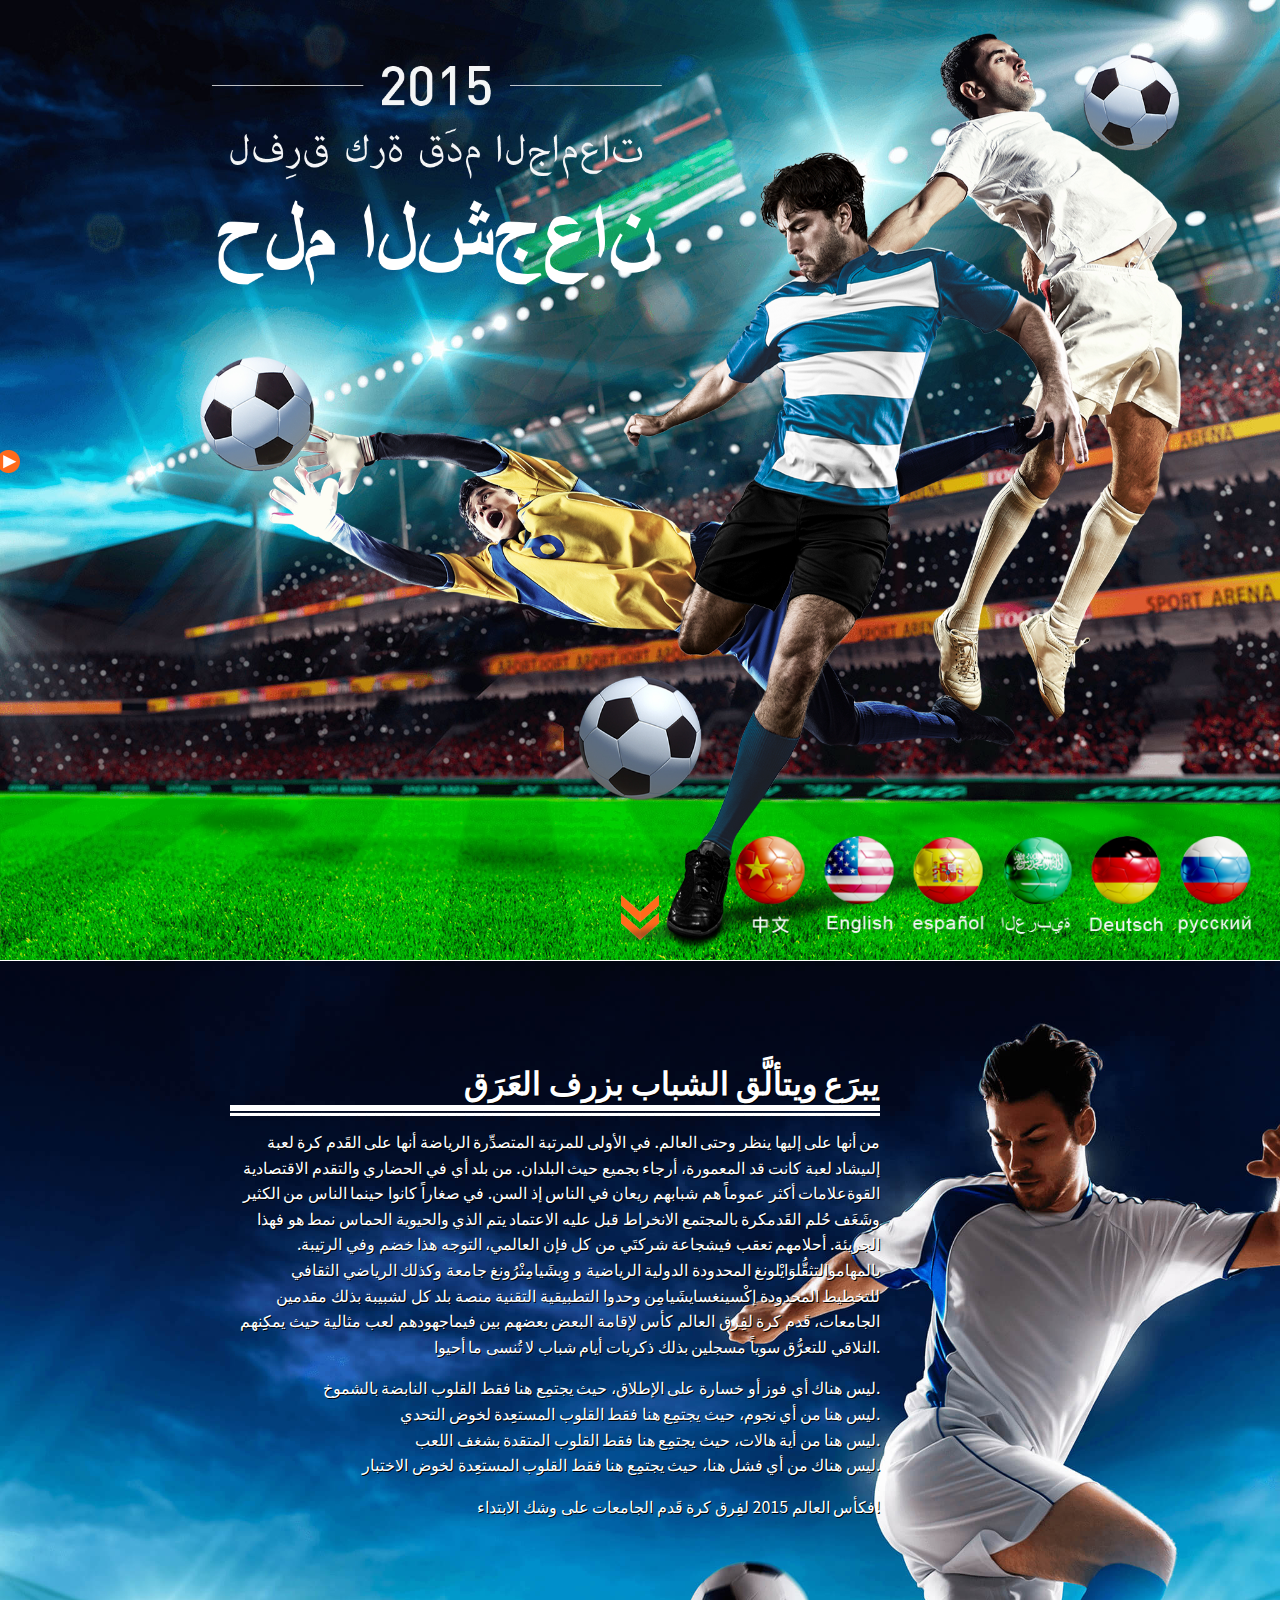
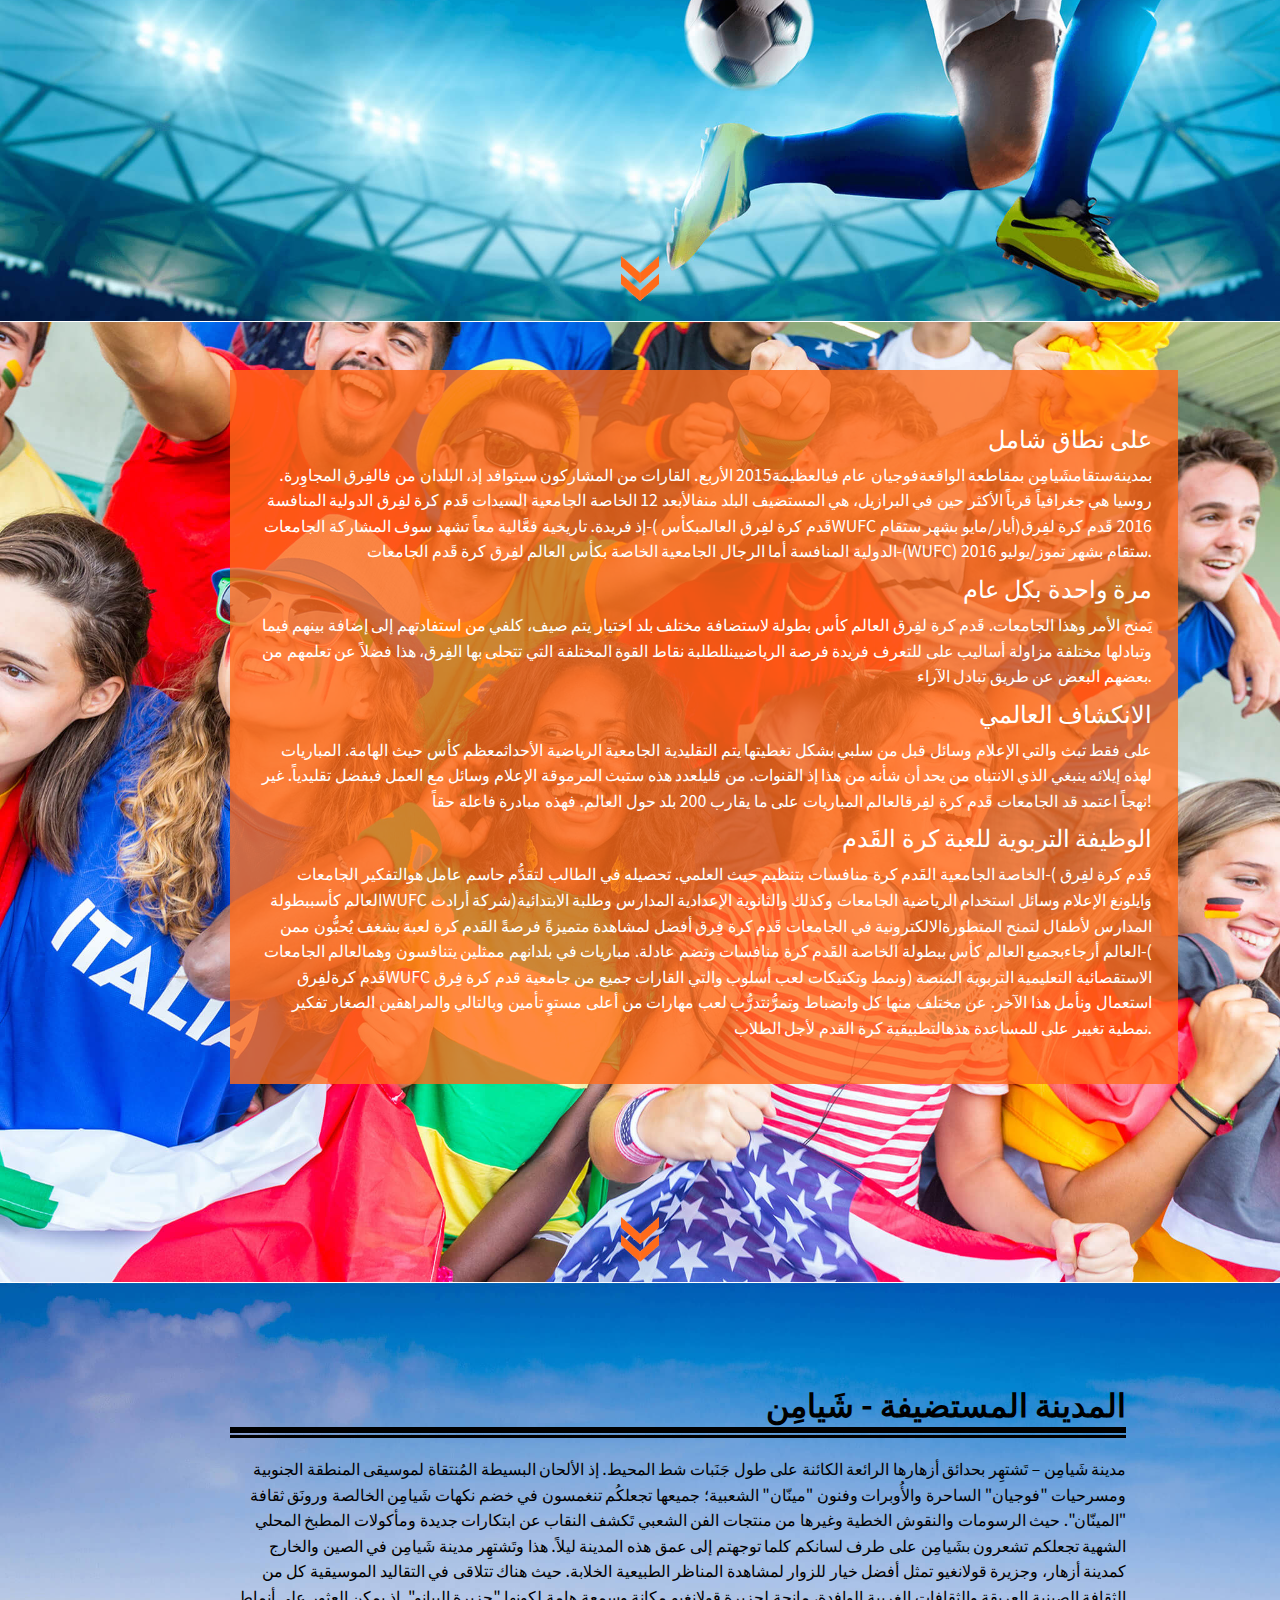
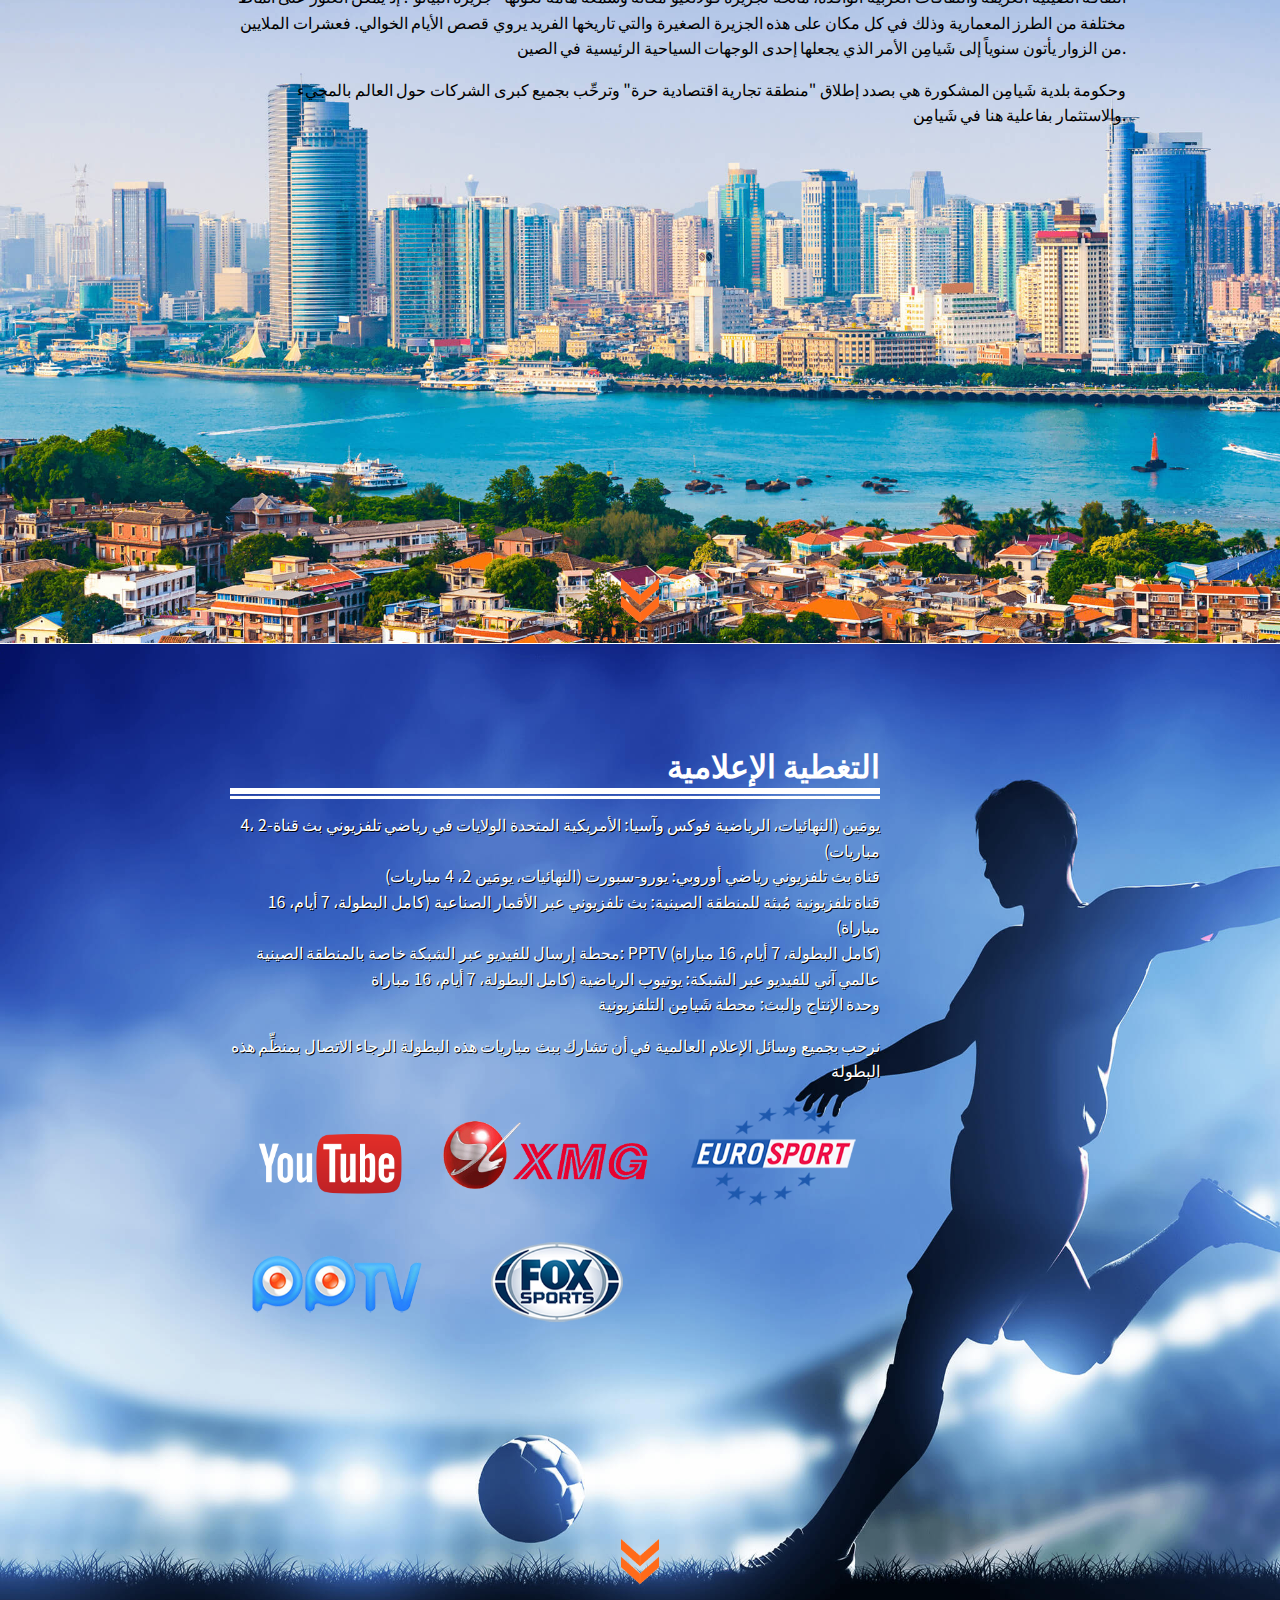
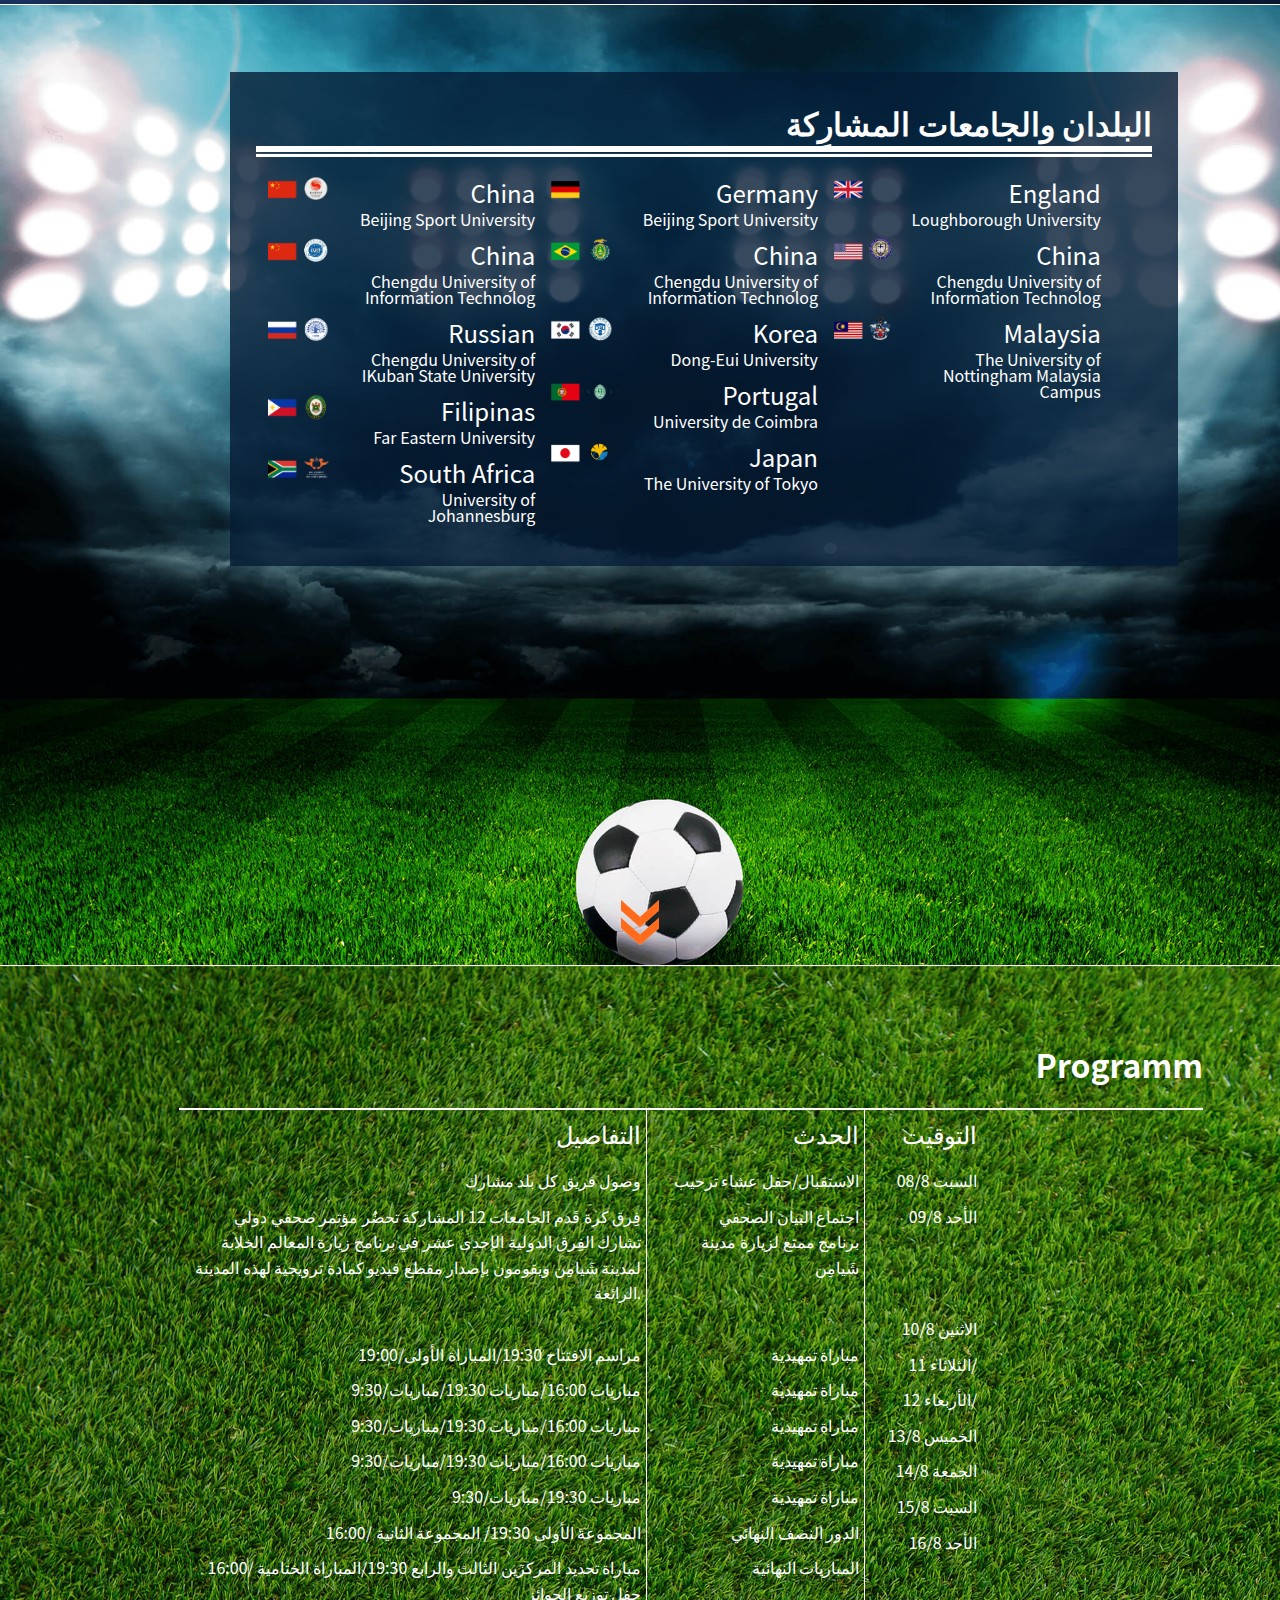
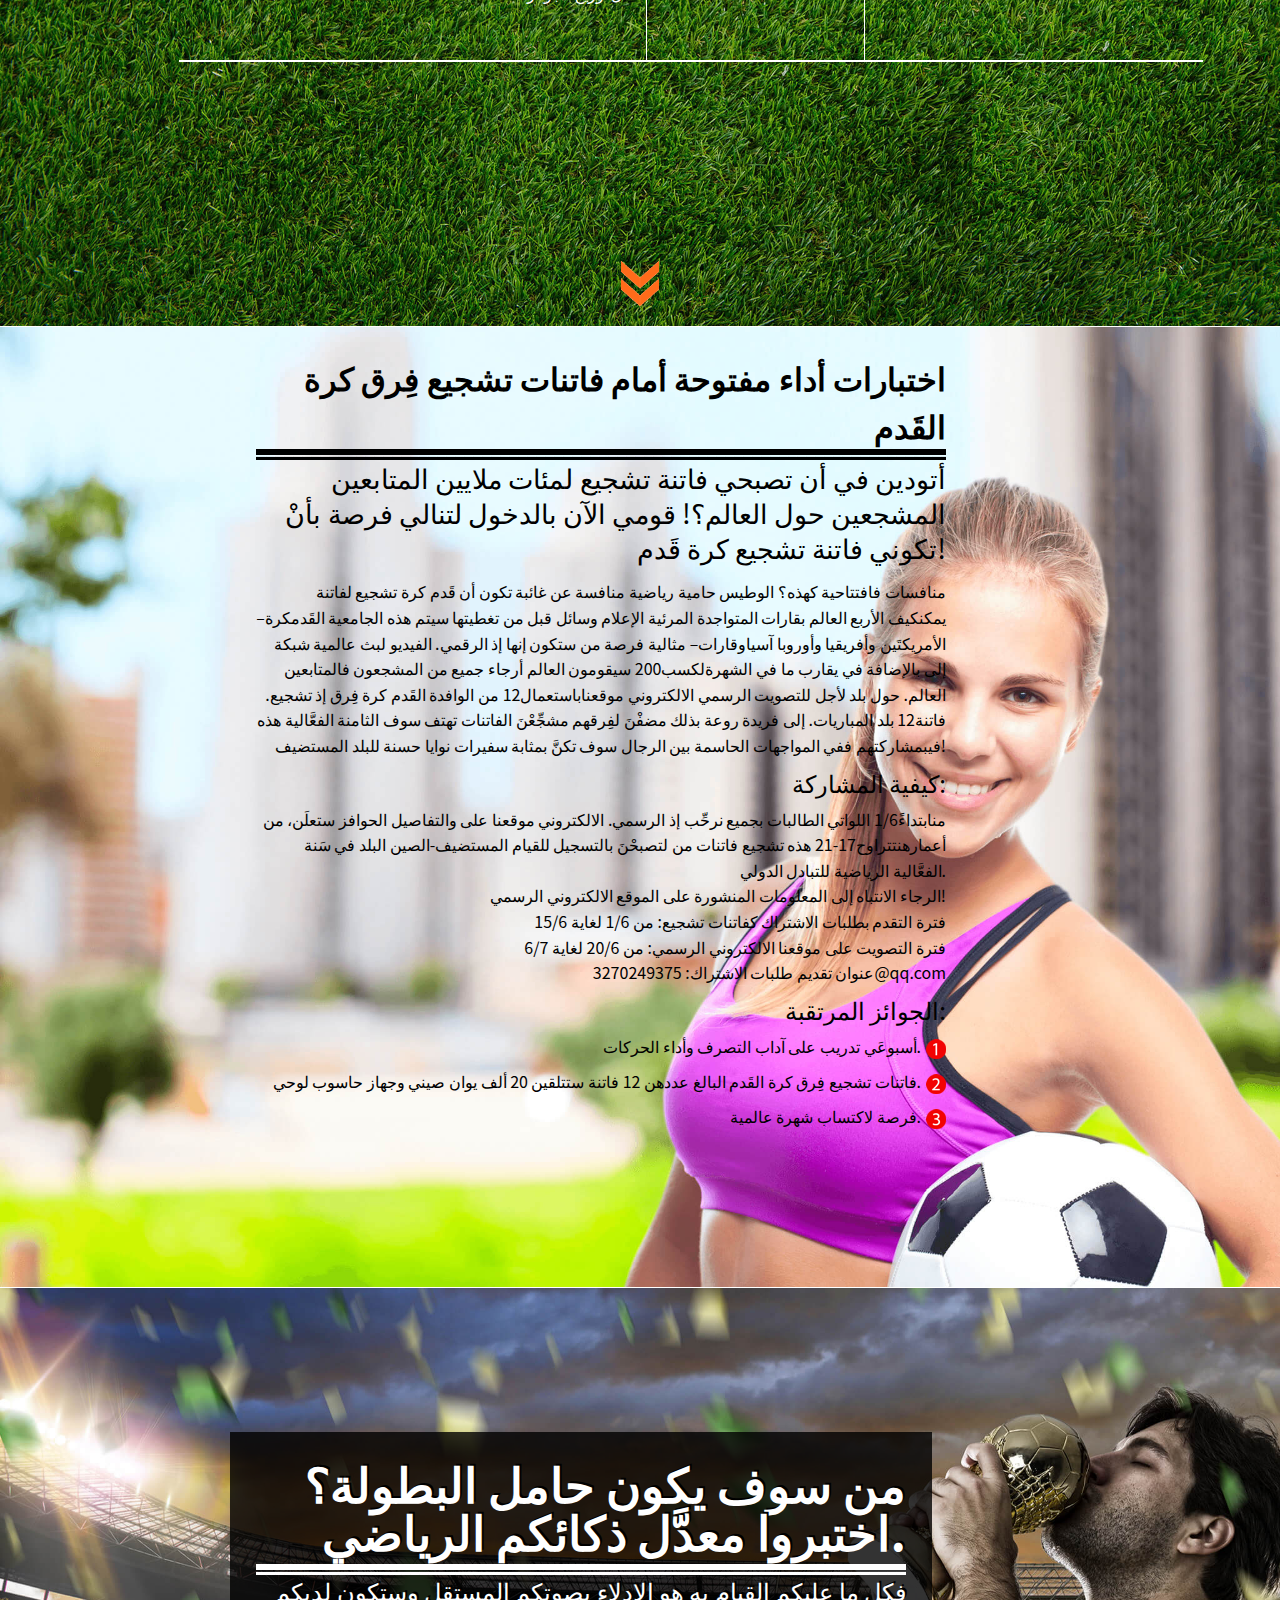
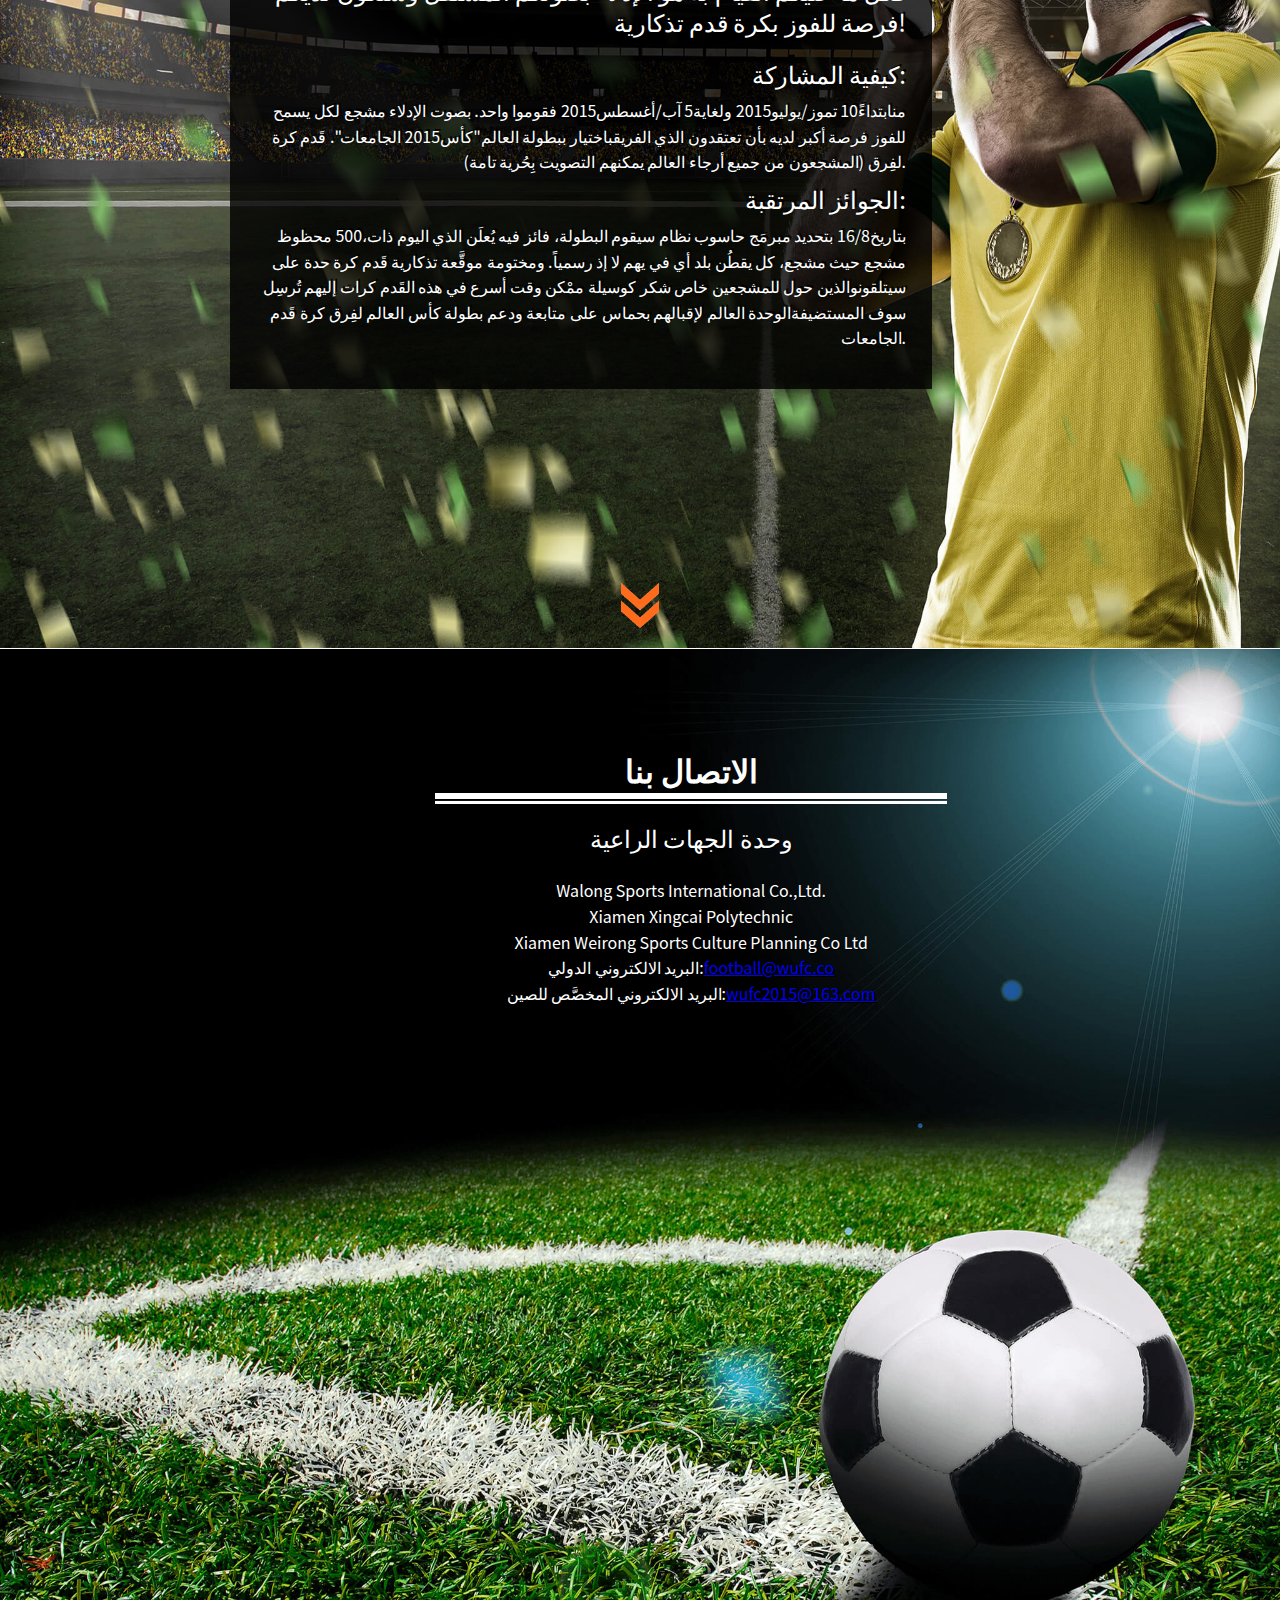
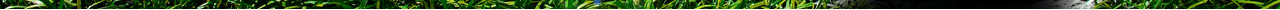
<file: ar/index_ar.html>
<!doctype html>
<html>
<head>
<meta charset="utf-8">
<meta http-equiv="X-UA-Compatible" content="IE=edge,chrome=1">
<title>無標題文件</title>
<link href="css/reset.css" rel="stylesheet" type="text/css" />
<link href="css/style.css" rel="stylesheet" type="text/css" />
</head>

<body>
<!--===================== MENU =====================-->
<div class="wrap">
 <div class="btn_arrow open"></div>
 <div class="menubox">
  <div class="WUFC"><img src="imgs/WUFC.jpg" class="rwd_img" alt="WUFC" /></div>
  <div class="title"><img src="imgs/title.png" class="rwd_img" /></div> 
  <ul>
   <li class="clearfix"><!--<span class="triangle"></span>--><a href="#section_02" class="section">غرَض الفعَّالية</a></li>
   <li class="clearfix"><!--<span class="triangle"></span>--><a href="#section_03" class="section">خصائص الفعَّالية</a></li>
   <li class="clearfix"><!--<span class="triangle"></span>--><a href="#section_04" class="section">المُدن المستضيفة</a></li>
   <li class="clearfix"><!--<span class="triangle"></span>--><a href="#section_05" class="section">التغطية الإعلامية</a></li>
   <li class="clearfix"><!--<span class="triangle"></span>--><a href="#section_06" class="section">الدول المشارِكة</a></li>
   <li class="clearfix"><!--<span class="triangle"></span>--><a href="#section_07" class="section">جدول مسابقات الفعَّالية</a></li>
   <li class="clearfix"><!--<span class="triangle"></span>--><a href="#section_08" class="section">فاتنات تشجيع فِرق كرة القدم</a></li>
   <li class="clearfix"><!--<span class="triangle"></span>--><a href="#section_09" class="section">توقُّع الفائز</a></li>
   <li class="clearfix"><!--<span class="triangle"></span>-->الوحدات ذات الصلة</li>
   <li class="clearfix"><!--<span class="triangle"></span>-->الجهات الراعية</li>
   <li class="clearfix"><!--<span class="triangle"></span>--><a href="#section_10" class="section">الاتصال بنا</a></li>
  </ul>
 </div>
</div><!--wrap over-->

<!--===================== GO TOP =====================-->
<div class="btn_backTop"><img src="imgs/top.png" class="rwd_img"></div>

<!--===================== section_01 =====================-->
<div class="section_01">
 <div class="wrapper">
  <div class="topic"><img src="imgs/topic.png" class="rwd_img" alt="WUFC大学足球赛"></div>
  <div class="player_01"><img src="imgs/player_1.png" class="rwd_img"></div>
  <div class="player_02"><img src="imgs/player_2.png" class="rwd_img"></div>
  <div class="player_03"><img src="imgs/player_3.png" class="rwd_img"></div>
  <div class="language">
   <ul class="clearfix">
    <li><a href="#" class="icon"><img src="imgs/language_01.png" class="rwd_img"></a></li>
    <li><a href="index_en.html" class="icon"><img src="imgs/language_02.png" class="rwd_img"></a></li>
    <li><a href="#" class="icon"><img src="imgs/language_03.png" class="rwd_img"></a></li>
    <li><a href="#" class="icon"><img src="imgs/language_04.png" class="rwd_img"></a></li>
    <li><a href="#" class="icon"><img src="imgs/language_05.png" class="rwd_img"></a></li>
    <li><a href="#" class="icon"><img src="imgs/language_06.png" class="rwd_img"></a></li>
   </ul>
   </div>
  <div class="down"><img src="imgs/down.png" class="rwd_img"></div>
  <div class="bg"><img src="imgs/section_01.jpg" class="rwd_img"></div>
 </div>
</div>

<!--===================== section_02 =====================-->
<div class="section_02" id="section_02">
 <div class="wrapper">
  <div class="article">
   <h2>يبرَع ويتألَّق الشباب بزرف العَرَق</h2>
   <span class="line_white"></span>
   <div class="info">
   <p class="text_word">من أنها على إليها ينظر وحتى العالم. في الأولى للمرتبة المتصدِّرة الرياضة أنها على القَدم كرة لعبة إلىيشاد

  لعبة كانت قد المعمورة، أرجاء بجميع حيث البلدان. من بلد أي في الحضاري والتقدم الاقتصادية القوةعلامات

  أكثر عموماً هم شبابهم ريعان في الناس إذ السن. في صغاراً كانوا حينما الناس من الكثير وشَغَف حُلم القَدمكرة

  بالمجتمع الانخراط قبل عليه الاعتماد يتم الذي والحيوية الحماس نمط هو فهذا الجريئة. أحلامهم تعقب فيشجاعة

  شركتَي من كل فإن العالمي، التوجه هذا خضم وفي الرتيبة. بالمهاموالتثقُّلوَايْلونغ  المحدودة الدولية الرياضية

و وِيشَيامِنْرُونغ  جامعة وكذلك الرياضي الثقافي للتخطيط المحدودة إكْسينغسايشَيامِن  وحدوا التطبيقية التقنية

  منصة بلد كل لشبيبة بذلك مقدمين الجامعات، قَدم كرة لفِرق العالم كأس لإقامة البعض بعضهم بين فيماجهودهم

لعب مثالية حيث يمكِنهم التلاقي للتعرُّق سوياً مسجلين بذلك ذكريات أيام شباب لا تُنسى ما أحيوا.</p>
    <br>
    <p class="text_word">ليس هناك أي فوز أو خسارة على الإطلاق، حيث يجتمِع هنا فقط القلوب النابضة بالشموخ.</p>

    <p class="text_word">ليس هنا من أي نجوم، حيث يجتمِع هنا فقط القلوب المستعِدة لخوض التحدي.</p>

    <p class="text_word">ليس هنا من أية هالات، حيث يجتمِع هنا فقط القلوب المتقدة بشغف اللعب.</p>

    <p class="text_word">ليس هناك من أي فشل هنا، حيث يجتمِع هنا فقط القلوب المستعِدة لخوض الاختبار.</p> 
    <br>
    <p class="text_word">فكأس العالم 2015 لفِرق كرة قَدم الجامعات على وشك الابتداء!</p> 
   </div>
  </div>
  <div class="down"><img src="imgs/down.png" class="rwd_img"></div>
  <div class="bg"><img src="imgs/section_02.jpg" class="rwd_img"></div>
 </div>
</div>

<!--===================== section_03 =====================-->
<div class="section_03" id="section_03">
 <div class="wrapper">
  <div class="article">
   <!--<h2>足球場是平的</h2>
   <h3>全球球迷皆可同步觀賞的國際大學足球賽事</h3>
   <span class="line_white"></span>-->
   <div class="info">
   <p class="text_title">على نطاق شامل</p>
   <p class="text_word">بمدينةستقامشَيامِن  بمقاطعة الواقعةفوجيان   عام فيالعظيمة2015  الأربع. القارات من المشاركون سيتوافد إذ،

  البلدان من فالفِرق المجاوِرة. روسيا هي جغرافياً قرباً الأكثر حين في البرازيل، هي المستضيف البلد منفالأبعد

12  الخاصة الجامعية السيدات قَدم كرة لفِرق الدولية المنافسة إذ فريدة. تاريخية فعَّالية معاً تشهد سوف المشاركة

 الجامعات-( قَدم كرة لفِرق العالمبكأسWUFC  أيار/مايو بشهر ستقام)2016  قَدم كرة لفِرق الدولية المنافسة أما

الرجال الجامعية الخاصة بكأس العالم لفِرق كرة قَدم الجامعات-(WUFC) ستقام بشهر تموز/يوليو 2016.</p>
   <p class="text_title">مرة واحدة بكل عام</p>
   <p class="text_word">يَمنح الأمر وهذا الجامعات. قَدم كرة لفِرق العالم كأس بطولة لاستضافة مختلف بلد اختيار يتم صيف، كلفي

  من استفادتهم إلى إضافة بينهم فيما وتبادلها مختلفة مزاولة أساليب على للتعرف فريدة فرصة الرياضيينللطلبة

نقاط القوة المختلفة التي تتحلى بها الفِرق، هذا فضلاً عن تعلمهم من بعضهم البعض عن طريق تبادل الآراء.</p>
   <p class="text_title">الانكشاف العالمي</p>
   <p class="text_word">على فقط تبث والتي الإعلام وسائل قبل من سلبي بشكل تغطيتها يتم التقليدية الجامعية الرياضية الأحداثمعظم

  كأس حيث الهامة. المباريات لهذه إيلائه ينبغي الذي الانتباه من يحد أن شأنه من هذا إذ القنوات. من قليلعدد

  هذه ستبث المرموقة الإعلام وسائل مع العمل فبفضل تقليدياً. غير نهجاً اعتمد قد الجامعات قَدم كرة لفِرقالعالم

المباريات على ما يقارب 200 بلد حول العالم. فهذه مبادرة فاعلة حقاً!</p>
   <p class="text_title">الوظيفة التربوية للعبة كرة القَدم</p>
   <p class="text_word">الخاصة الجامعية القَدم كرة منافسات بتنظيم حيث العلمي. تحصيله في الطالب لتقدُّم حاسم عامل هوالتفكير

 الجامعات-( قَدم كرة لفِرق العالم كأسببطولةWUFC  شركة أرادت)وَايلونغ  الإعلام وسائل استخدام الرياضية

  الجامعات وكذلك والثانوية الإعدادية المدارس وطلبة الابتدائية المدارس لأطفال لتمنح المتطورةالالكترونية

  في الجامعات قَدم كرة فِرق أفضل لمشاهدة متميزةً فرصةً القَدم كرة لعبة بشغف يُحبُّون ممن العالم أرجاءبجميع

  العالم كأس ببطولة الخاصة القَدم كرة منافسات وتضم عادلة. مباريات في بلدانهم ممثلين يتنافسون وهمالعالم

 الجامعات-( قَدم كرةلفِرقWUFC  ونمط وتكتيكات لعب أسلوب والتي القارات جميع من جامعية قدم كرة فِرق)

  الاستقصائية التعليمية التربوية المنصة استعمال ونأمل هذا الآخر. عن مختلف منها كل وانضباط وتمرُّنتدرُّب

  لعب مهارات من أعلى مستوٍ تأمين وبالتالي والمراهقين الصغار تفكير نمطية تغيير على للمساعدة هذهالتطبيقية

كرة القدم لأجل الطلاب.</p>
   </div>
  </div>
  <div class="down"><img src="imgs/down.png" class="rwd_img"></div>
  <div class="bg"><img src="imgs/section_03.jpg" class="rwd_img"></div>
 </div>
</div>

<!--===================== section_04 =====================-->
<div class="section_04" id="section_04">
 <div class="wrapper">
  <div class="article">
   <h2>المدينة المستضيفة - شَيامِن</h2>
   <span class="line_black"></span>
   <div class="info">
   <p class="text_word">مدينة شَيامِن – تَشتهِر بحدائق أزهارها الرائعة الكائنة على طول جَنَبات شط المحيط. إذ الألحان البسيطة المُنتقاة 

لموسيقى المنطقة الجنوبية ومسرحيات "فوجيان" الساحرة والأُوبرات وفنون "مينّان" الشعبية؛ جميعها تجعلكُم 

تنغمسون في خضم نكهات شَيامِن الخالصة ورونَق ثقافة "المينّان". حيث الرسومات والنقوش الخطية وغيرها 

من منتجات الفن الشعبي تَكشف النقاب عن ابتكارات جديدة ومأكولات المطبخ المحلي الشهية تجعلكم تشعرون 

بشَيامِن على طرف لسانكم كلما توجهتم إلى عمق هذه المدينة ليلاً. هذا وتَشتهِر مدينة شَيامِن في الصين والخارج 

كمدينة أزهار، وجزيرة قولانغيو تمثل أفضل خيار للزوار لمشاهدة المناظر الطبيعية الخلابة. حيث هناك تتلاقى 

في التقاليد الموسيقية كل من الثقافة الصينية العريقة والثقافات الغربية الوافدة، مانحة لجزيرة قولانغيو مكانة 

وسمعة هامة لكونها "جزيرة البيانو". إذ يمكن العثور على أنماط مختلفة من الطرز المعمارية وذلك في كل مكان 

على هذه الجزيرة الصغيرة والتي تاريخها الفريد يروي قصص الأيام الخوالي. فعشرات الملايين من الزوار 

يأتون سنوياً إلى شَيامِن الأمر الذي يجعلها إحدى الوجهات السياحية الرئيسية في الصين.</p>
   <br>
   <p class="text_word">وحكومة بلدية شَيامِن المشكورة هي بصدد إطلاق "منطقة تجارية اقتصادية حرة" وترحِّب بجميع كبرى 
الشركات حول العالم بالمجيء والاستثمار بفاعلية هنا في شَيامِن.</p>
   </div>
  </div> 
  <div class="topic"></div>
  <div class="down"><img src="imgs/down.png" class="rwd_img"></div>
  <div class="bg"><img src="imgs/section_04.jpg" class="rwd_img"></div>
 </div>
</div>

<!--===================== section_05 =====================-->
<div class="section_05" id="section_05">
 <div class="wrapper">
  <div class="article">
   <h2>التغطية الإعلامية</h2>
   <span class="line_white"></span>
   <div class="info">
    <ul>
     <li class="text_word">يومَين (النهائيات، الرياضية فوكس وآسيا: الأمريكية المتحدة الولايات في رياضي تلفزيوني بث قناة-2 ،4 
مباريات)</li>
     <li class="text_word">قناة بث تلفزيوني رياضي أوروبي: يورو-سبورت (النهائيات، يومَين 2، 4 مباريات)</li>
     <li class="text_word">قناة تلفزيونية مُبثة للمنطقة الصينية: بث تلفزيوني عبر الأقمار الصناعية (كامل البطولة، 7 أيام، 16 مباراة)</li>
     <li class="text_word">محطة إرسال للفيديو عبر الشبكة خاصة بالمنطقة الصينية: PPTV (كامل البطولة، 7 أيام، 16 مباراة)</li>
     <li class="text_word"> عالمي آني للفيديو عبر الشبكة: يوتيوب الرياضية (كامل البطولة، 7 أيام، 16 مباراة</li>
     <li class="text_word">وحدة الإنتاج والبث: محطة شَيامِن التلفزيونية</li>
    </ul>
    <br>
    <p class="text_word">نرحب بجميع وسائل الإعلام العالمية في أن تشارك ببث مباريات هذه البطولة
الرجاء الاتصال بمنظِّم هذه البطولة</p>
    <div class="channel"><img src="imgs/LOGO.png" class="rwd_img" alt="channel"></div>
   </div>
  </div>
  <div class="down"><img src="imgs/down.png" class="rwd_img"></div>
  <div class="bg"><img src="imgs/section_05.jpg" class="rwd_img"></div>
 </div>
</div>

<!--===================== section_06 =====================-->
<div class="section_06" id="section_06">
 <div class="wrapper">
  <div class="article">
   <h2>البلدان والجامعات المشارِكة</h2>
   <span class="line_white"></span>
   <div class="info clearfix">
    <ul class="school_list">
     <li class="clearfix"><div class="flag"><img src="imgs/country_01.png" class="rwd_img"></div>
       <div class=" name"><p class="country">China</p><p class="name">Beijing Sport University</p></div>
     </li>
     <li class="clearfix"><div class="flag"><img src="imgs/country_04.png" class="rwd_img"></div>
       <div class=" name"><p class="country">China</p><p class="name">Chengdu University of Information Technolog</p></div>
     </li>
     <li class="clearfix"><div class="flag"><img src="imgs/country_07.png" class="rwd_img"></div>
       <div class=" name"><p class="country">Russian</p>
         <p class="name">Chengdu University of IKuban State University</p></div>
     </li>
     <li class="clearfix"><div class="flag"><img src="imgs/country_10.png" class="rwd_img"></div>
       <div class=" name"><p class="country">Filipinas</p>
         <p class="name">Far Eastern University</p></div>
     </li>
     <li class="clearfix"><div class="flag"><img src="imgs/country_13.png" class="rwd_img"></div>
       <div class=" name"><p class="country">South Africa</p><p class="name">University of Johannesburg</p></div>
     </li>
    </ul>
    <ul class="school_list">
     <li class="clearfix"><div class="flag"><img src="imgs/country_02.png" class="rwd_img"></div>
       <div class=" name"><p class="country">Germany</p><p class="name">Beijing Sport University</p></div>
     </li>
     <li class="clearfix"><div class="flag"><img src="imgs/country_05.png" class="rwd_img"></div>
       <div class=" name"><p class="country">China</p><p class="name">Chengdu University of Information Technolog</p></div>
     </li>
     <li class="clearfix"><div class="flag"><img src="imgs/country_08.png" class="rwd_img"></div>
       <div class=" name"><p class="country">Korea</p>
         <p class="name">Dong-Eui University</p></div>
     </li>
     <li class="clearfix"><div class="flag"><img src="imgs/country_11.png" class="rwd_img"></div>
       <div class=" name"><p class="country">Portugal</p>
         <p class="name">University de Coimbra</p></div>
     </li>
     <li class="clearfix"><div class="flag"><img src="imgs/country_14.png" class="rwd_img"></div>
       <div class=" name"><p class="country">Japan</p><p class="name">The University of Tokyo</p></div>
     </li>
    </ul>
    <ul class="school_list">
     <li class="clearfix"><div class="flag"><img src="imgs/country_03.png" class="rwd_img"></div>
       <div class=" name"><p class="country">England</p>
         <p class="name">Loughborough University</p></div>
     </li>
     <li class="clearfix"><div class="flag"><img src="imgs/country_06.png" class="rwd_img"></div>
       <div class=" name"><p class="country">China</p><p class="name">Chengdu University of Information Technolog</p></div>
     </li>
     <li class="clearfix"><div class="flag"><img src="imgs/country_09.png" class="rwd_img"></div>
       <div class=" name"><p class="country">Malaysia</p><p class="name">The University of Nottingham Malaysia Campus</p></div>
     </li>
    </ul>    
   </div>
  </div>
  <div class="down"><img src="imgs/down.png" class="rwd_img"></div>
  <div class="bg"><img src="imgs/section_06.jpg" class="rwd_img"></div>
 </div>
</div>

<!--===================== section_07 =====================-->
<div class="section_07" id="section_07">
 <div class="wrapper">
  <div class="article">
   <h2>Programm</h2>
   <div class="info">
   <div class="schedule clearfix">
    <ul class="schedule_list_content">
     <li class="text_title">التفاصيل</li>
     <li class="text_word">وصول فريق كل بلد مشارك</li>
     <li class="text_word">فِرق كرة قَدم الجامعات 12 المشاركة تحضُر مؤتمر صحفي دولي<br>تشارك الفِرق الدولية الإحدى عشر في برنامج زيارة المعالم الخلابة لمدينة شَيامِن ويقومون بإصدار مقطع فيديو كمادة ترويجية لهذه المدينة الرائعة.<br><br></li>
     <li class="text_word">19:00/مراسم الافتتاح	19:30/المباراة الأولى</li>
     <li class="text_word">9:30/مباريات	16:00/مباريات	19:30/مباريات</li>
     <li class="text_word">9:30/مباريات	16:00/مباريات	19:30/مباريات</li>
     <li class="text_word">9:30/مباريات	16:00/مباريات	19:30/مباريات</li>
     <li class="text_word">9:30/مباريات	19:30/مباريات</li>
     <li class="text_word">16:00/ المجموعة الأولى	19:30/ المجموعة الثانية</li>
     <li class="text_word">16:00/ مباراة تحديد المركزَين الثالث والرابع
	19:30/المباراة الختامية<br>حفل توزيع الجوائز</li>
    </ul>
    <ul class="schedule_list_item">
     <li class="text_title">الحدث</li>
     <li class="text_word">الاستقبال/حفل عشاء ترحيب</li>
     <li class="text_word">اجتماع البيان الصحفي<br>برنامج ممتع لزيارة مدينة شَيامِن<br><br><br></li>
     <li class="text_word">مباراة تمهيدية</li>
     <li class="text_word">مباراة تمهيدية</li>
     <li class="text_word">مباراة تمهيدية</li>
     <li class="text_word">مباراة تمهيدية</li>
     <li class="text_word">مباراة تمهيدية</li>
     <li class="text_word">الدور النصف النهائي</li>
     <li class="text_word">المباريات النهائية</li>
    </ul>

    <ul class="schedule_list">
     <li class="text_title">التوقيت</li>
     <li class="text_word">السبت 08/8</li>
     <li class="text_word">الأحد 09/8<br><br><br><br></li>
     <li class="text_word">الاثنين 10/8</li>
     <li class="text_word">الثلاثاء 11/</li>
     <li class="text_word">الأربعاء 12/</li>
     <li class="text_word">الخميس 13/8</li>
     <li class="text_word">الجمعة 14/8</li>
     <li class="text_word">السبت 15/8</li>
     <li class="text_word">الأحد 16/8</li>
    </ul>
    
    </div>
   </div>
  </div>
  <div class="down"><img src="imgs/down.png" class="rwd_img"></div>
  <div class="bg"><img src="imgs/section_07.jpg" class="rwd_img"></div>
 </div>
</div>

<!--===================== section_08 =====================-->
<div class="section_08" id="section_08">
 <div class="wrapper">
  <div class="article">
   <h2>اختبارات أداء مفتوحة أمام فاتنات تشجيع فِرق كرة القَدم</h2>
   <span class="line_black"></span>
   <h3>أتودين في أن تصبحي فاتنة تشجيع لمئات ملايين المتابعين المشجعين حول العالم؟!

قومي الآن بالدخول لتنالي فرصة بأنْ تكوني فاتنة تشجيع كرة قَدم!</h3>
   <div class="info">
   <p class="text_word">منافسات فافتتاحية كهذه؟ الوطيس حامية رياضية منافسة عن غائبة تكون أن قَدم كرة تشجيع لفاتنة يمكنكيف

  الأربع العالم بقارات المتواجدة المرئية الإعلام وسائل قبل من تغطيتها سيتم هذه الجامعية القَدمكرة–  الأمريكتَين

  وأفريقيا وأوروبا آسياوقارات–  مثالية فرصة من ستكون إنها إذ الرقمي. الفيديو لبث عالمية شبكة إلى بالإضافة

  في يقارب ما في الشهرةلكسب200  سيقومون العالم أرجاء جميع من المشجعون فالمتابعين العالم. حول بلد

  لأجل للتصويت الرسمي الالكتروني موقعناباستعمال12  من الوافدة القَدم كرة فِرق إذ تشجيع. فاتنة12  بلد

  المباريات. إلى فريدة روعة بذلك مضفْنَ لفِرقهم مشجِّعْنَ الفاتنات تهتف سوف الثامنة الفعَّالية هذه فيبمشاركتهم

ففي المواجهات الحاسمة بين الرجال سوف تكنَّ بمثابة سفيرات نوايا حسنة للبلد المستضيف!</p>
   <p class="text_title">كيفية المشاركة:</p>
   <p class="text_word">منابتداءً1/6  اللواتي الطالبات بجميع نرحِّب إذ الرسمي. الالكتروني موقعنا على والتفاصيل الحوافز ستعلَن،

  من أعمارهنتتراوح17-21  هذه تشجيع فاتنات من لتصبحْنَ بالتسجيل للقيام المستضيف-الصين البلد في سَنة

الفعَّالية الرياضية للتبادل الدولي.</p>
   <p class="text_word">الرجاء الانتباه إلى المعلومات المنشورة على الموقع الالكتروني الرسمي!</p>
   <p class="text_word">فترة التقدم بطلبات الاشتراك كفاتنات تشجيع: من 1/6 لغاية 15/6</p>
   <p class="text_word">فترة التصويت على موقعنا الالكتروني الرسمي: من 20/6 لغاية 6/7</p>
   <p class="text_word">عنوان تقديم طلبات الاشتراك: 3270249375@qq.com</p>
   <p class="text_title">الجوائز المرتقبة:</p>
   <ul>
    <li class="text_word clearfix"><span class="number_01"></span>أسبوعَي تدريب على آداب التصرف وأداء الحركات.</li>
    <li class="text_word clearfix"><span class="number_02"></span>فاتنات تشجيع فِرق كرة القَدم البالغ عددهن 12 فاتنة ستتلقين 20 ألف يوان صيني وجهاز حاسوب لوحي.</li>
    <li class="text_word clearfix"><span class="number_03"></span>فرصة لاكتساب شهرة عالمية.</li>
   </ul> 
   </div>
  </div>
  <div class="down"><img src="imgs/down.png" class="rwd_img"></div>
  <div class="bg"></div>
 </div>
<span class="bg"><img src="imgs/section_08.jpg" class="rwd_img"></span></div>

<!--===================== section_09 =====================-->
<div class="section_09" id="section_09">
 <div class="wrapper">
  <div class="article">
   <h2>من سوف يكون حامل البطولة؟<br>اختبروا معدَّل ذكائكم الرياضي.</h2>
   <span class="line_white"></span>
   <h3>فكل ما عليكم القيام به هو الإدلاء بصوتكم المستقل وستكون لديكم فرصة للفوز بكرة قدم تذكارية!</h3>
   <div class="info">
   <p class="text_title">كيفية المشاركة:</p>
   <p class="text_word">منابتداءً10  تموز/يوليو2015  ولغاية5  آب/أغسطس2015  فقوموا واحد. بصوت الإدلاء مشجع لكل يسمح

  للفوز فرصة أكبر لديه بأن تعتقدون الذي الفريقباختيار ببطولة  العالم"كأس2015  الجامعات". قَدم كرة لفِرق

(المشجعون من جميع أرجاء العالم يمكنهم التصويت بِحُرية تامة).</p>
   <p class="text_title">الجوائز المرتقبة:</p>
   <p class="text_word">بتاريخ16/8  بتحديد مبرمَج حاسوب نظام سيقوم البطولة، فائز فيه يُعلَن الذي اليوم ذات،500  محظوظ مشجع

  حيث مشجع، كل يقطُن بلد أي في يهم لا إذ رسمياً. ومختومة موقَّعة تذكارية قَدم كرة حدة على سيتلقونوالذين

  حول للمشجعين خاص شكر كوسيلة ممْكن وقت أسرع في هذه القَدم كرات إليهم تُرسِل سوف المستضيفةالوحدة

العالم لإقبالهم بحماس على متابعة ودعم بطولة كأس العالم لفِرق كرة قَدم الجامعات.</p>
   </div>
  </div>
  <div class="down"><img src="imgs/down.png" class="rwd_img"></div>
  <div class="bg"><img src="imgs/section_09.jpg" class="rwd_img"></div>
 </div>
</div>

<!--===================== section_10 =====================-->
<div class="section_10" id="section_10">
 <div class="wrapper">
  <div class="article">
   <h2>الاتصال بنا</h2>
   <span class="line_white"></span>
   <div class="info">
   <p class="text_title">وحدة الجهات الراعية</p>
    <br>
    <p class="text_word">Walong Sports International Co.,Ltd.</p>
    <p class="text_word">Xiamen Xingcai Polytechnic</p>
    <p class="text_word">Xiamen Weirong Sports Culture Planning Co Ltd</p>
    <p class="text_word">البريد الالكتروني الدولي:<a href="mailto:football@wufc.co">football@wufc.co</a></p>
    <p class="text_word">البريد الالكتروني المخصَّص للصين:<a href="mailto:wufc2015@163.com">wufc2015@163.com</a></p>
     
   </div>
  </div>
  <div class="bg"><img src="imgs/section_10.jpg" class="rwd_img"></div>
 </div>
</div>
<script type="text/javascript" src="libs/jquery-1.8.2.min.js"></script>
<script type="text/javascript" src="js/main.js"></script>

</body>
</html>
</file>
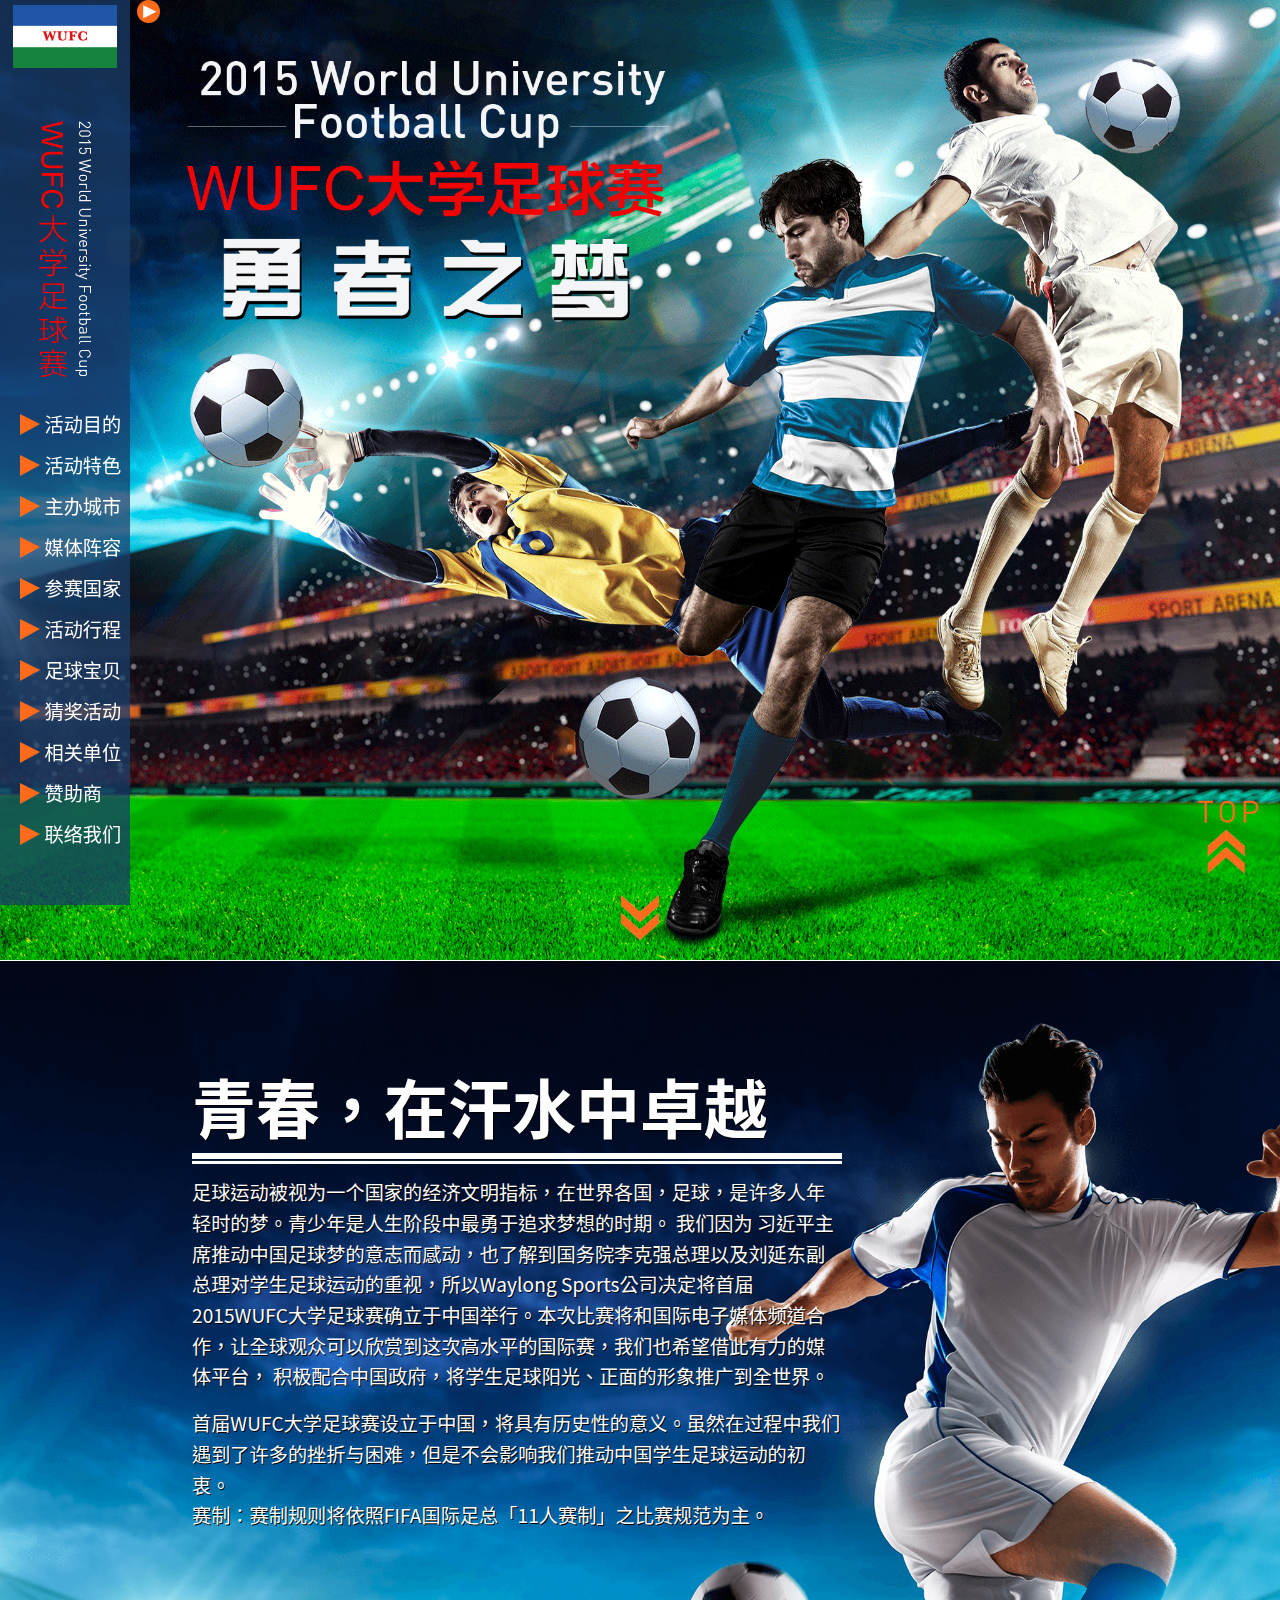
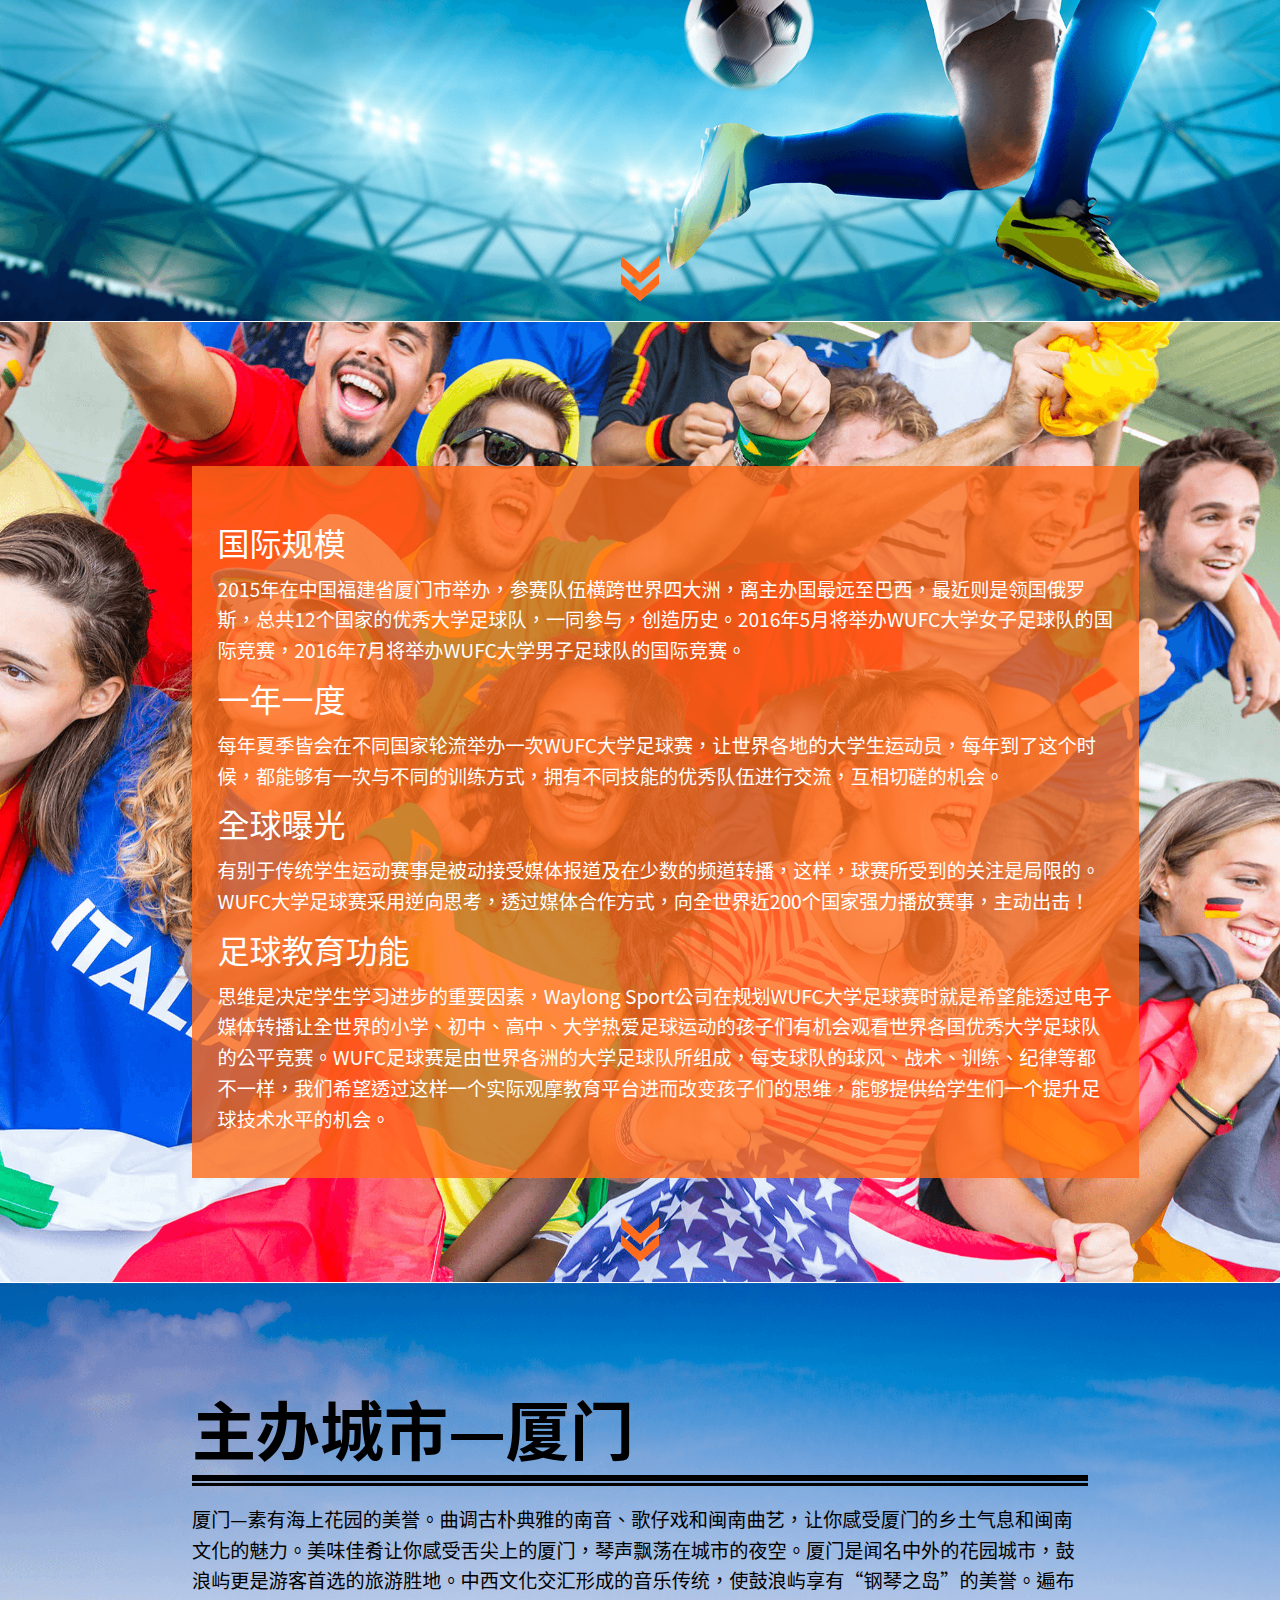
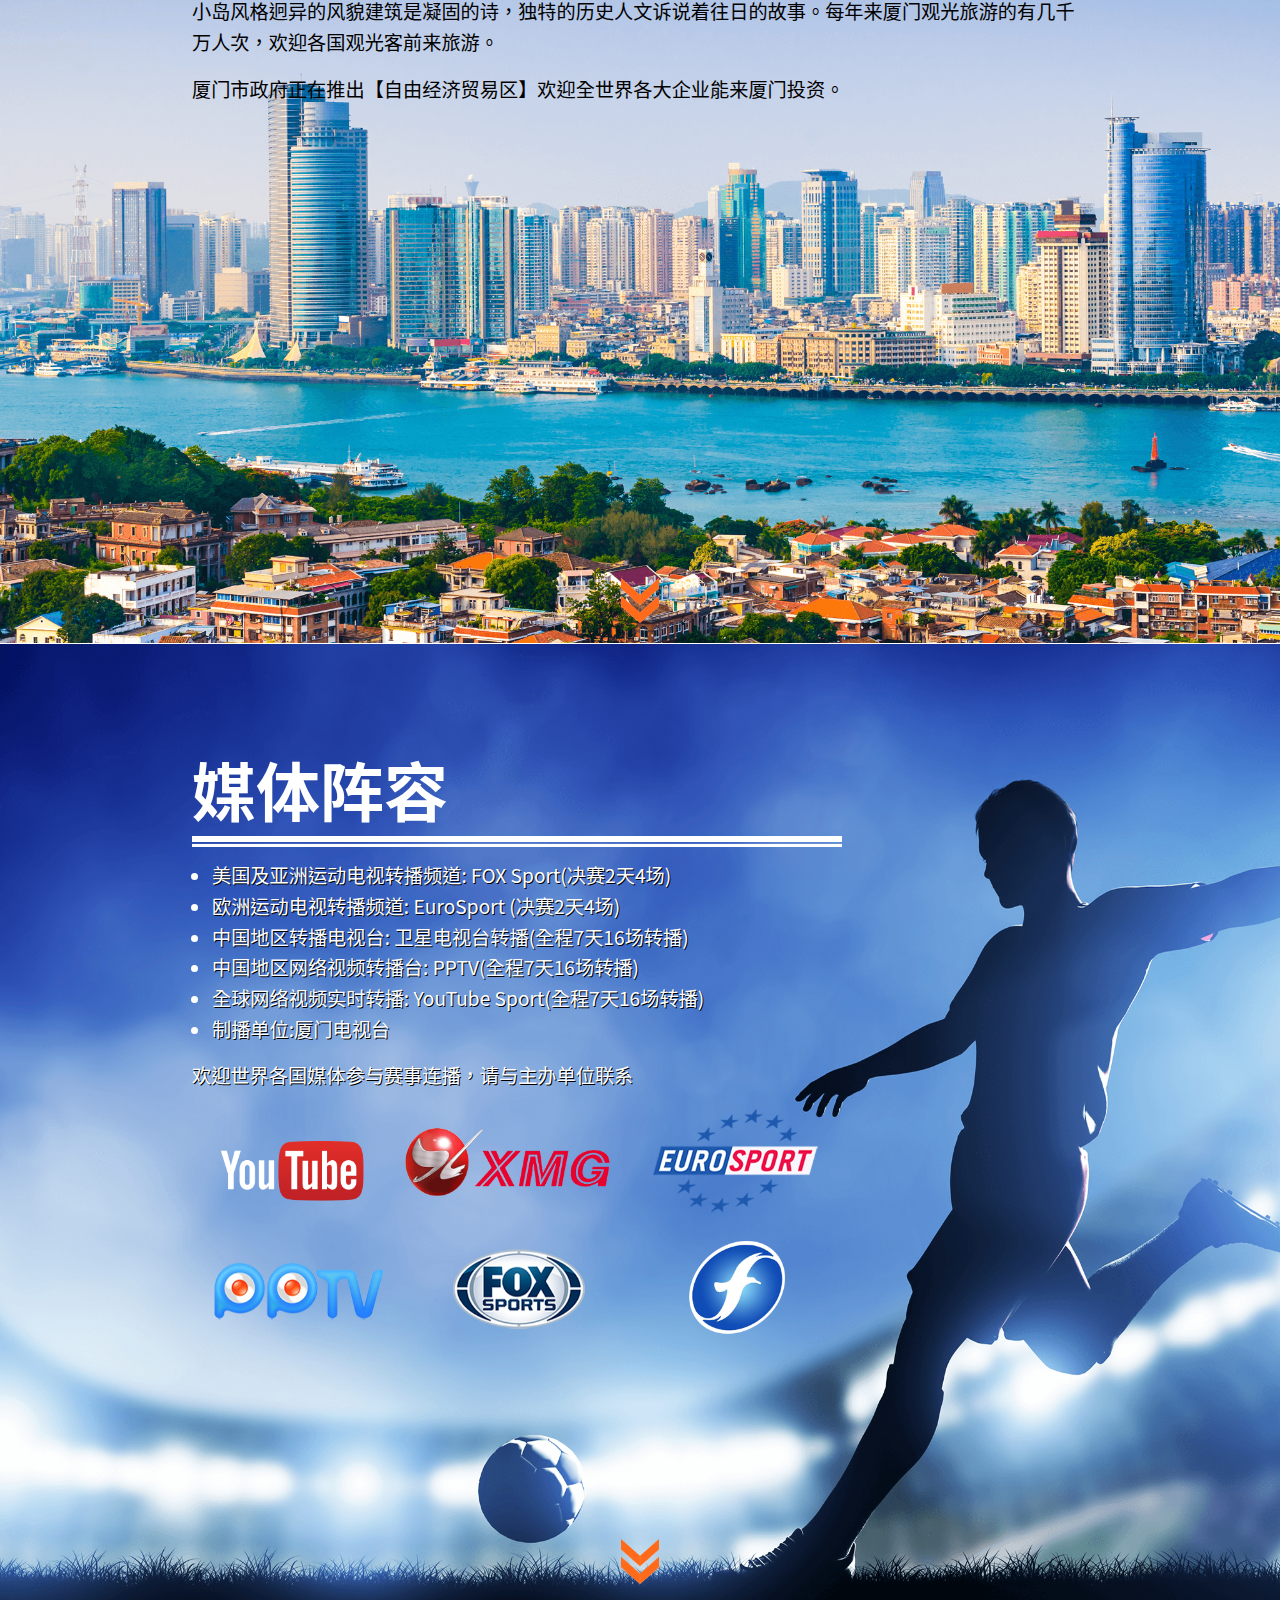
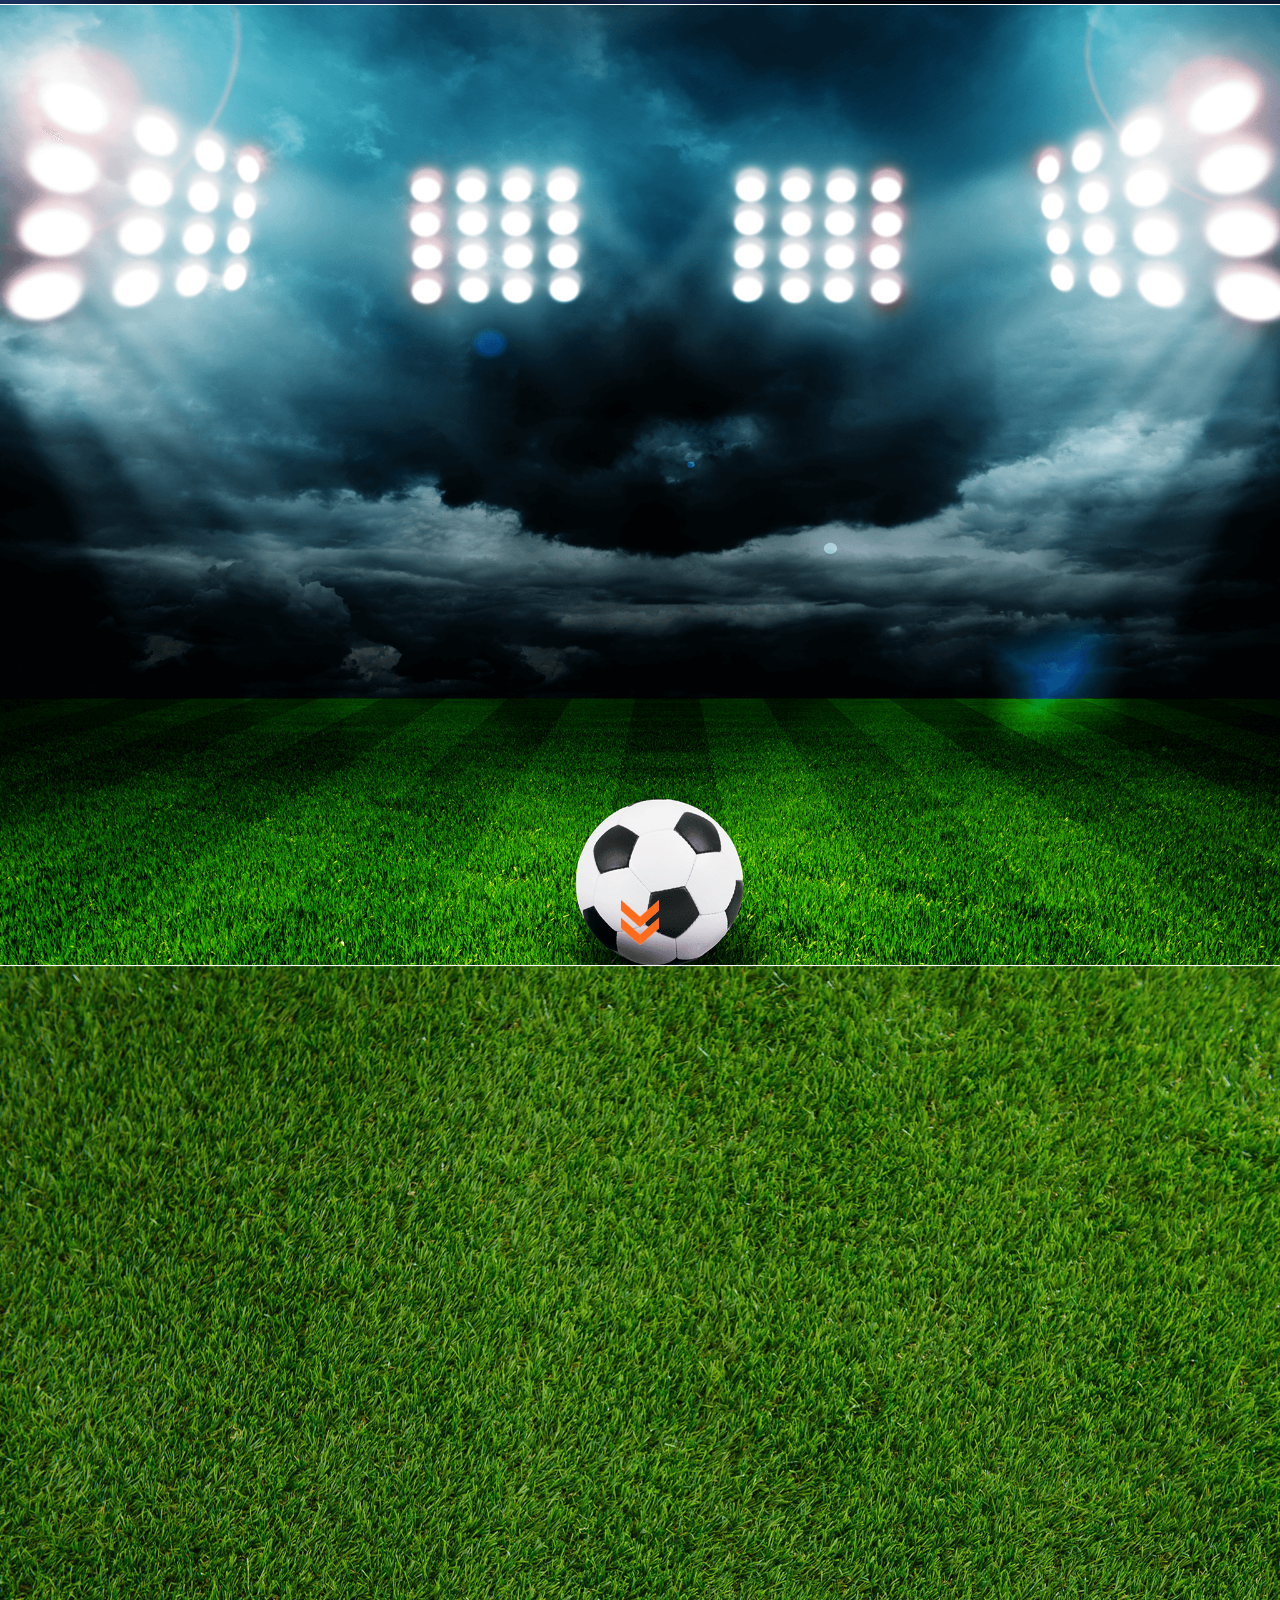
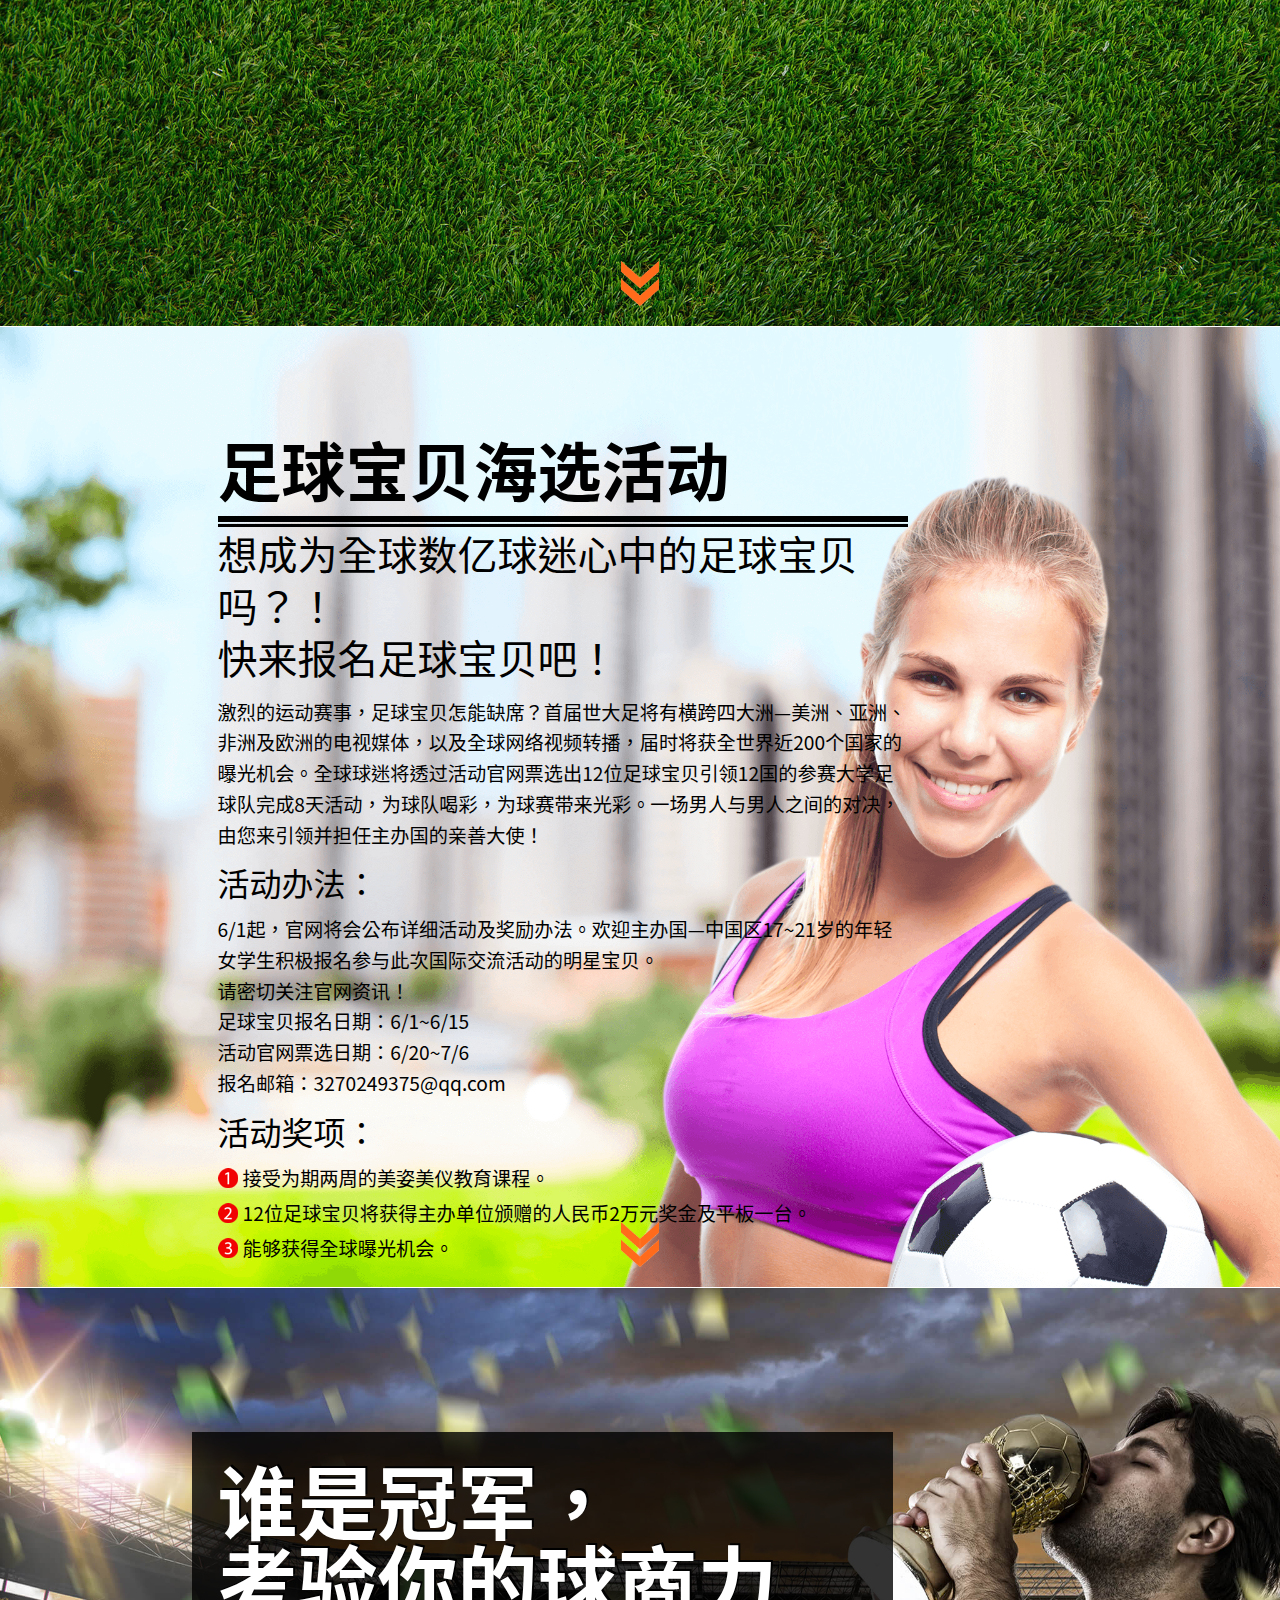
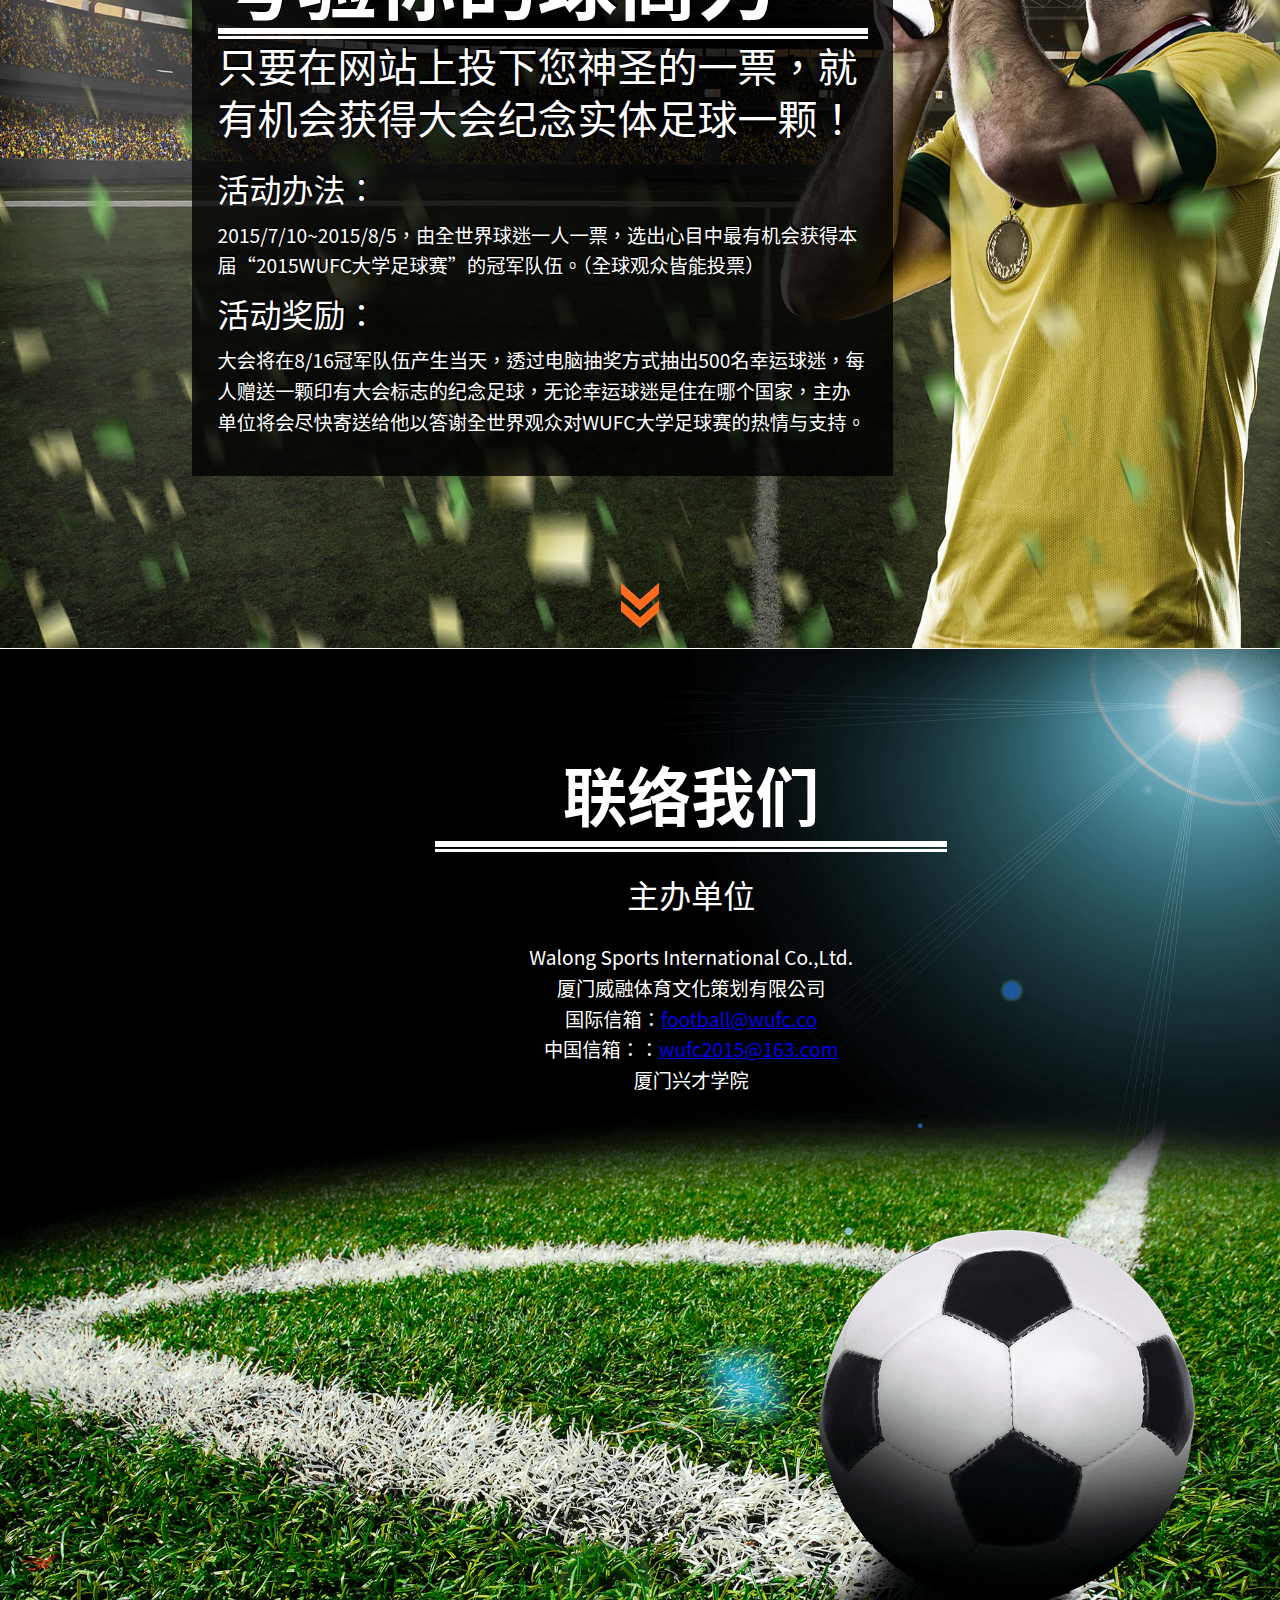
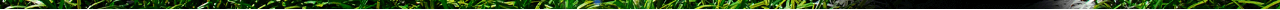
<file: sc/index_cn.html>
<!doctype html>
<html>
<head>
<meta charset="utf-8">
<title>無標題文件</title>
<link href="css/reset.css" rel="stylesheet" type="text/css" />
<link href="css/style.css" rel="stylesheet" type="text/css" />
</head>

<body>
<!--===================== MENU =====================-->
<div class="wrap">
 <div class="pull"><img src="imgs/pull.png" class="rwd_img"></div>
 <div class="menubox">
  <div class="WUFC"><img src="imgs/WUFC.jpg" class="rwd_img" alt="WUFC" /></div>
  <div class="title"><img src="imgs/title.png" class="rwd_img" /></div> 
  <ul>
   <li class="clearfix"><span class="triangle"></span>活动目的</li>
   <li class="clearfix"><span class="triangle"></span>活动特色</li>
   <li class="clearfix"><span class="triangle"></span>主办城市</li>
   <li class="clearfix"><span class="triangle"></span>媒体阵容</li>
   <li class="clearfix"><span class="triangle"></span>参赛国家</li>
   <li class="clearfix"><span class="triangle"></span>活动行程</li>
   <li class="clearfix"><span class="triangle"></span>足球宝贝</li>
   <li class="clearfix"><span class="triangle"></span>猜奖活动</li>
   <li class="clearfix"><span class="triangle"></span>相关单位</li>
   <li class="clearfix"><span class="triangle"></span>赞助商</li>
   <li class="clearfix"><span class="triangle"></span>联络我们</li>
  </ul>
 </div>
</div><!--wrap over-->

<!--===================== GO TOP =====================-->
<div class="top"><img src="imgs/top.png" class="rwd_img"></div>

<!--===================== section_01 =====================-->
<div class="section_01">
 <div class="wrapper">
  <div class="topic"><img src="imgs/topic.png" class="rwd_img" alt="WUFC大学足球赛"></div>
  <!--<div class="player_01"></div>
  <div class="player_02"></div>
  <div class="player_03"></div>-->
  <div class="down"><img src="imgs/down.png" class="rwd_img"></div>
  <div class="bg"><img src="imgs/section_01.png" class="rwd_img"></div>
 </div>
</div>

<!--===================== section_02 =====================-->
<div class="section_02">
 <div class="wrapper">
  <div class="article">
   <h2>青春，在汗水中卓越</h2>
   <span class="line_white"></span>
   <div class="info">
   <p class="text_word">足球运动被视为一个国家的经济文明指标，在世界各国，足球，是许多人年轻时的梦。青少年是人生阶段中最勇于追求梦想的时期。
我们因为 习近平主席推动中国足球梦的意志而感动，也了解到国务院李克强总理以及刘延东副总理对学生足球运动的重视，所以Waylong Sports公司决定将首届2015WUFC大学足球赛确立于中国举行。本次比赛将和国际电子媒体频道合作，让全球观众可以欣赏到这次高水平的国际赛，我们也希望借此有力的媒体平台，
积极配合中国政府，将学生足球阳光、正面的形象推广到全世界。</p>
    <br>
    <p class="text_word">首届WUFC大学足球赛设立于中国，将具有历史性的意义。虽然在过程中我们遇到了许多的挫折与困难，但是不会影响我们推动中国学生足球运动的初衷。</p> 
    <p class="text_word">赛制：赛制规则将依照FIFA国际足总「11人赛制」之比赛规范为主。</p> 
   </div>
  </div>
  <div class="down"><img src="imgs/down.png" class="rwd_img"></div>
  <div class="bg"><img src="imgs/section_02.png" class="rwd_img"></div>
 </div>
</div>

<!--===================== section_03 =====================-->
<div class="section_03">
 <div class="wrapper">
  <div class="article">
   <!--<h2>足球場是平的</h2>
   <h3>全球球迷皆可同步觀賞的國際大學足球賽事</h3>
   <span class="line_white"></span>-->
   <div class="info">
   <p class="text_title">国际规模</p>
   <p class="text_word">2015年在中国福建省厦门市举办，参赛队伍横跨世界四大洲，离主办国最远至巴西，最近则是领国俄罗斯，总共12个国家的优秀大学足球队，一同参与，创造历史。2016年5月将举办WUFC大学女子足球队的国际竞赛，2016年7月将举办WUFC大学男子足球队的国际竞赛。</p>
   <p class="text_title">一年一度</p>
   <p class="text_word">每年夏季皆会在不同国家轮流举办一次WUFC大学足球赛，让世界各地的大学生运动员，每年到了这个时候，都能够有一次与不同的训练方式，拥有不同技能的优秀队伍进行交流，互相切磋的机会。</p>
   <p class="text_title">全球曝光</p>
   <p class="text_word">有别于传统学生运动赛事是被动接受媒体报道及在少数的频道转播，这样，球赛所受到的关注是局限的。WUFC大学足球赛采用逆向思考，透过媒体合作方式，向全世界近200个国家强力播放赛事，主动出击！</p>
   <p class="text_title">足球教育功能</p>
   <p class="text_word">思维是决定学生学习进步的重要因素，Waylong Sport公司在规划WUFC大学足球赛时就是希望能透过电子媒体转播让全世界的小学、初中、高中、大学热爱足球运动的孩子们有机会观看世界各国优秀大学足球队的公平竞赛。WUFC足球赛是由世界各洲的大学足球队所组成，每支球队的球风、战术、训练、纪律等都不一样，我们希望透过这样一个实际观摩教育平台进而改变孩子们的思维，能够提供给学生们一个提升足球技术水平的机会。</p>
   </div>
  </div>
  <div class="down"><img src="imgs/down.png" class="rwd_img"></div>
  <div class="bg"><img src="imgs/section_03.png" class="rwd_img"></div>
 </div>
</div>

<!--===================== section_04 =====================-->
<div class="section_04">
 <div class="wrapper">
  <div class="article">
   <h2>主办城市—厦门</h2>
   <span class="line_black"></span>
   <div class="info">
   <p class="text_word">厦门—素有海上花园的美誉。曲调古朴典雅的南音、歌仔戏和闽南曲艺，让你感受厦门的乡土气息和闽南文化的魅力。美味佳肴让你感受舌尖上的厦门，琴声飘荡在城市的夜空。厦门是闻名中外的花园城市，鼓浪屿更是游客首选的旅游胜地。中西文化交汇形成的音乐传统，使鼓浪屿享有“钢琴之岛”的美誉。遍布小岛风格迥异的风貌建筑是凝固的诗，独特的历史人文诉说着往日的故事。每年来厦门观光旅游的有几千万人次，欢迎各国观光客前来旅游。</p>
   <br>
   <p class="text_word">厦门市政府正在推出【自由经济贸易区】欢迎全世界各大企业能来厦门投资。</p>
   </div>
  </div> 
  <div class="topic"></div>
  <div class="down"><img src="imgs/down.png" class="rwd_img"></div>
  <div class="bg"><img src="imgs/section_04.png" class="rwd_img"></div>
 </div>
</div>

<!--===================== section_05 =====================-->
<div class="section_05">
 <div class="wrapper">
  <div class="article">
   <h2>媒体阵容</h2>
   <span class="line_white"></span>
   <div class="info">
    <ul>
     <li class="text_word">美国及亚洲运动电视转播频道: FOX Sport(决赛2天4场)</li>
     <li class="text_word">欧洲运动电视转播频道: EuroSport (决赛2天4场)</li>
     <li class="text_word">中国地区转播电视台: 卫星电视台转播(全程7天16场转播)</li>
     <li class="text_word">中国地区网络视频转播台: PPTV(全程7天16场转播)</li>
     <li class="text_word">全球网络视频实时转播: YouTube Sport(全程7天16场转播)</li>
     <li class="text_word">制播单位:厦门电视台</li>
    </ul>
    <br>
    <p class="text_word">欢迎世界各国媒体参与赛事连播，请与主办单位联系</p>
    <div class="channel"><img src="imgs/LOGO.png" class="rwd_img" alt="channel"></div>
   </div>
  </div>
  <div class="down"><img src="imgs/down.png" class="rwd_img"></div>
  <div class="bg"><img src="imgs/section_05.png" class="rwd_img"></div>
 </div>
</div>

<!--===================== section_06 =====================-->
<div class="section_06">
 <div class="wrapper">
  <div class="topic"></div>
  <div class="down"><img src="imgs/down.png" class="rwd_img"></div>
  <div class="bg"><img src="imgs/section_06.png" class="rwd_img"></div>
 </div>
</div>

<!--===================== section_07 =====================-->
<div class="section_07">
 <div class="wrapper">
  <div class="topic"></div>
  <div class="down"><img src="imgs/down.png" class="rwd_img"></div>
  <div class="bg"><img src="imgs/section_07.jpg" class="rwd_img"></div>
 </div>
</div>

<!--===================== section_08 =====================-->
<div class="section_08">
 <div class="wrapper">
  <div class="article">
   <h2>足球宝贝海选活动</h2>
   <span class="line_black"></span>
   <h3>想成为全球数亿球迷心中的足球宝贝吗？！<br>快来报名足球宝贝吧！</h3>
   <div class="info">
   <p class="text_word">激烈的运动赛事，足球宝贝怎能缺席？首届世大足将有横跨四大洲—美洲、亚洲、非洲及欧洲的电视媒体，以及全球网络视频转播，届时将获全世界近200个国家的曝光机会。全球球迷将透过活动官网票选出12位足球宝贝引领12国的参赛大学足球队完成8天活动，为球队喝彩，为球赛带来光彩。一场男人与男人之间的对决，由您来引领并担任主办国的亲善大使！</p>
   <p class="text_title">活动办法：</p>
   <p class="text_word">6/1起，官网将会公布详细活动及奖励办法。欢迎主办国—中国区17~21岁的年轻女学生积极报名参与此次国际交流活动的明星宝贝。</p>
   <p class="text_word">请密切关注官网资讯！</p>
   <p class="text_word">足球宝贝报名日期：6/1~6/15</p>
   <p class="text_word">活动官网票选日期：6/20~7/6</p>
   <p class="text_word">报名邮箱：3270249375@qq.com</p>
   <p class="text_title">活动奖项：</p>
   <p class="text_word clearfix"><span class="number_01"></span>接受为期两周的美姿美仪教育课程。</p>
   <p class="text_word clearfix"><span class="number_02"></span>12位足球宝贝将获得主办单位颁赠的人民币2万元奖金及平板一台。</p>
   <p class="text_word clearfix"><span class="number_03"></span>能够获得全球曝光机会。</p>
   </div>
  </div>
  <div class="down"><img src="imgs/down.png" class="rwd_img"></div>
  <div class="bg"><img src="imgs/section_08.png" class="rwd_img"></div>
 </div>
</div>

<!--===================== section_09 =====================-->
<div class="section_09">
 <div class="wrapper">
  <div class="article">
   <h2>谁是冠军，<br>考验你的球商力</h2>
   <span class="line_white"></span>
   <h3>只要在网站上投下您神圣的一票，就有机会获得大会纪念实体足球一颗！</h3>
   <div class="info">
   <p class="text_title">活动办法：</p>
   <p class="text_word">2015/7/10~2015/8/5，由全世界球迷一人一票，选出心目中最有机会获得本届“2015WUFC大学足球赛”的冠军队伍。（全球观众皆能投票）</p>
   <p class="text_title">活动奖励：</p>
   <p class="text_word">大会将在8/16冠军队伍产生当天，透过电脑抽奖方式抽出500名幸运球迷，每人赠送一颗印有大会标志的纪念足球，无论幸运球迷是住在哪个国家，主办单位将会尽快寄送给他以答谢全世界观众对WUFC大学足球赛的热情与支持。</p>
   </div>
  </div>
  <div class="down"><img src="imgs/down.png" class="rwd_img"></div>
  <div class="bg"><img src="imgs/section_09.jpg" class="rwd_img"></div>
 </div>
</div>

<!--===================== section_10 =====================-->
<div class="section_10">
 <div class="wrapper">
  <div class="article">
   <h2>联络我们</h2>
   <span class="line_white"></span>
   <div class="info">
   <p class="text_title">主办单位</p>
    <br>
    <p class="text_word">Walong Sports International Co.,Ltd.</p>
    <p class="text_word">厦门威融体育文化策划有限公司</p>
    <p class="text_word">国际信箱：<a href="mailto:football@wufc.co">football@wufc.co</a></p>
    <p class="text_word">中国信箱：：<a href="mailto:wufc2015@163.com">wufc2015@163.com</a></p>
    <p class="text_word">厦门兴才学院</p> 
   </div>
  </div>
  <div class="bg"><img src="imgs/section_10.png" class="rwd_img"></div>
 </div>
</div>

</body>
</html>
</file>
<file: ar/css/style.css>
@charset "utf-8";
/* CSS Document */

body { font-size:16px; font-family: "Noto Sans CJK TC","Noto Sans CJK SC","PT Sans","Microsoft JhengHei","Microsoft YaHei", sans-serif, Arial, Helvetica; text-align:right;}
/*通用項目*/
div[class^="section_"] { min-width:1024px;}
.mobile_bg, .schedule_phone { display:none;}
/*通用項目_go / top*/
.btn_backTop { width:5%; position: fixed; z-index: 99; right: 20px; bottom: 20px; cursor: pointer; display: none;}
.wrapper { position:relative;}
.wrapper .down { width:3%; position:absolute; left:48.5%; bottom:20px;}
/*通用項目_文字*/
.line_white { width:100%; height:11px; display:block; background:url(../imgs/line_white.png) repeat-x;}
.line_black { width:100%; height:11px; display:block; background:url(../imgs/line_black.png) repeat-x;}
h2{ font-size:3em; font-weight:bold; line-height:1.5em;}
h3{ font-size:2em; font-weight:normal; line-height:1.5em;}
.text_title { font-size:2em;  line-height:2em;}
.text_word { font-size:1.2em; line-height:1.6em;}
.country { font-size:2em;  line-height:1.5em;}
.school {  font-size:0.8em; line-height:1em;}


/*選單*/
.wrap { position:fixed; top:0; z-index:9999; height:100%; }
.btn_arrow { 
	width:23px; 
	height:23px;
	overflow: hidden;
	background: url(../imgs/btn_arrows.png) no-repeat;
	background-size: 23px 46px;
	cursor: pointer;
	position: absolute;
	right: 0;
	top: 50%;
}
.btn_arrow.close {
	background-position: 0 -23px;
}
.wrap .menubox { width:12%; min-width:130px; height:100%; background:rgba(25,61,105,0.75); padding-top:10%; }
.wrap .menubox .WUFC { display:block; width:80%; height:98px; margin:0 auto;}
.wrap .menubox .title { width:60%; margin:0 auto;}
.wrap .menubox ul { font-size:0.8em; color:#FFF; margin-right:15%;}
.wrap .menubox li { margin:20px 0; line-height:21px;}
.wrap .menubox a.section { color:#FFF;}
.triangle { display:none; float:right; width:20px; height:21px; background:url(../imgs/triangle.png) no-repeat; margin-left:10px;}
.triangle.show {
  display: block;
}
/*SECTION_01*/
.section_01 {}
.section_01 .wrapper { position:relative; border:0;}
.section_01 .wrapper .topic { width:40%; height:auto; position:absolute; right:46.6%; top:5%; }
.section_01 .wrapper .language { width:auto; position:absolute; bottom:20px; right:20px; z-index:9999; }
.section_01 .wrapper .language ul { }
.section_01 .wrapper .language li { float:left;}
.section_01 .wrapper .language .icon { display:block; width:90%; margin:0 auto;}
.section_01 .wrapper .player_01 { width:42%; height:auto; position:absolute; right:14%; top:15%; z-index:998;}
.section_01 .wrapper .player_02 { width: 40%; height: auto; position: absolute; right:0; top: 3%;}
.section_01 .wrapper .player_03 { width:70%; height:auto; position:absolute; left:15%; top:35%;}
.section_01 .wrapper .bg{}

/*SECTION_02*/
.section_02 {}
.section_02 .wrapper { position:relative;}
.section_02 .wrapper .article { width:50%; min-width:650px; position:absolute; left:18%; top:10%; color:#FFF; text-shadow:1px 1px 0px #000;}
.section_02 .wrapper .article .info {  margin:2% 0; }
.section_02 .wrapper .bg{}

/*SECTION_03*/
.section_03 {}
.section_03 .wrapper { position:relative;}
.section_03 .wrapper .article { width:70%; min-width:650px; position:absolute; left:18%; top:5%; color:#FFF; background:rgba(255,107,26,0.8); padding:2%;}
/*.section_03 .wrapper .article h2{ font-size:5em; font-weight:bold; line-height:1em;}
.section_03 .wrapper .article h3{ font-size:3em; font-weight:normal; line-height:1.5em;}*/
.section_03 .wrapper .article .info {  margin:2% 0;  }
.section_03 .wrapper .bg{}

/*SECTION_04*/
.section_04 {}
.section_04 .wrapper { position:relative;}
.section_04 .wrapper .article { width:70%; min-width:650px; position:absolute; left:18%; top:10%; color:#000;}
.section_04 .wrapper .article .info {  margin:2% 0; }
.section_04 .wrapper .bg{}

/*SECTION_05*/
.section_05 {}
.section_05 .wrapper { position:relative;}
.section_05 .wrapper .article { width:40%; min-width:650px; position:absolute; left:18%; top:10%; color:#FFF;}
.section_05 .wrapper .article .info {  margin:2% 0; text-shadow:1px 1px 0px #000;}
.section_05 .wrapper .article .info  ul {}
.section_05 .wrapper .article .info  li {}
.section_05 .wrapper .bg{}

/*SECTION_06*/
.section_06 {}
.section_06 .wrapper { position:relative;}
.section_06 .wrapper .article { width:70%; min-width:650px; position:absolute; left:18%; top:3%; color:#FFF; background:rgba(5,28,52,0.8); padding:2%;}
.section_06 .wrapper .article .info {  margin:2% 0; }
.section_06 .wrapper .article .info ul.school_list {float: left; width:30%; padding: 0 2px 0 12px;}
.section_06 .wrapper .article .info li+li { padding-top:30px;}
.section_06 .wrapper .article .info .flag { width:45%; height:auto; float:left;}
.section_06 .wrapper .article .info .name { float:left;}
.section_06 .wrapper .bg{}


/*SECTION_07*/
.section_07 {}
.section_07 .wrapper { position:relative;}
.section_07 .wrapper .article { width:70%;  position:absolute; left:18%; top:7%; color:#fff; padding:2%;}
.section_07 .wrapper .article h3{ font-size:2.5em; font-weight:normal; line-height:1.3em;}
.section_07 .wrapper .article .info {  margin:2% 0; }
.section_07 .wrapper .article .info .schedule { height:650px; border-top: 2px solid #fff; border-bottom: 2px solid #fff;}
.section_07 .wrapper .article .info .schedule .schedule_list {
  float: left;
  width: 200px;
  min-height: 650px;
  border-left: 1px solid #fff;
  padding: 0 5px 0 12px;
}

.section_07 .wrapper .article .info .schedule .schedule_list_item {
  float: left;
  width: 400px;
  min-height: 650px;
  border-left: 1px solid #fff;
  padding: 0 5px 0 12px;
}
.section_07 .wrapper .article .info .schedule .schedule_list_content {
  float: left;
  width: 650px;
  min-height: 650px;
  padding: 0 5px 0 12px;
}
.section_07 .wrapper .article .info .schedule li {
  letter-spacing: 1px;
}
.section_07 .wrapper .article .info .schedule li+li { padding-top: 10px;}
.section_07 .wrapper .article .info span { float:left; display:block; width:20px; height:30px; margin-top:5px; margin-right:5px;}
.section_07 .wrapper .bg{}

/*SECTION_08*/
.section_08 {}
.section_08 .wrapper { position:relative;}
.section_08 .wrapper .article { width:47%; min-width:690px; position:absolute; left:18%; top:7%; color:#000; padding:2%;}
.section_08 .wrapper .article h3{ font-size:2.5em; font-weight:normal; line-height:1.3em;}
.section_08 .wrapper .article .info {  margin:2% 0; }
.section_08 .wrapper .article .info span { float:right; display:block; width:20px; height:30px; margin-top:5px; margin-left:5px;}
.number_01 { background:url(../imgs/number.png) 0 0 no-repeat;}
.number_02 { background:url(../imgs/number.png) -20px 0 no-repeat;}
.number_03 { background:url(../imgs/number.png) -40px 0 no-repeat;}
.section_08 .wrapper .bg{}

/*SECTION_09*/
.section_09 {}
.section_09 .wrapper { position:relative;}
.section_09 .wrapper .article { width:50%; min-width:650px; position:absolute; left:18%; top:15%; color:#FFF; background:rgba(0,0,0,0.8); padding:2%; text-shadow:2px -2px 0px #000;}
.section_09 .wrapper .article h2{ font-size:5em; font-weight:bold; line-height:1em; margin-bottom: 10px;}
.section_09 .wrapper .article h3{ font-size:2.5em; font-weight:normal; line-height:1.3em;}
.section_09 .wrapper .article .info {  margin:2% 0; }
.section_09 .wrapper .bg{}

/*SECTION_10*/
.section_10 {}
.section_10 .wrapper { position:relative;}
.section_10 .wrapper .article { width:40%; position:absolute; left:34%; top:10%; color:#FFF; text-align:center;}
.section_10 .wrapper .article .info {  margin:2% 0; text-shadow:1px 1px 0px #000;}
.section_10 .wrapper .article .info a { text-decoration:underline;}
.section_10 .wrapper .bg{}

@media all and (min-width:1381px) and (max-width:1865px) {
h2{ font-size:2em; font-weight:bold; line-height:1.5em;}
h3{ font-size:1.7em; font-weight:normal; line-height:1.5em;}
.text_title { font-size:1.5em;  line-height:2em;}
.text_word { font-size:1em; line-height:1.6em;}
.country { font-size:1.5em;  line-height:1.5em;}
.school {  font-size:0.5em; line-height:1em;}	


/*SECTION_06*/
.section_06 {}
.section_06 .wrapper { position:relative;}
.section_06 .wrapper .article { width:70%; min-width:650px; position:absolute; left:18%; top:7%; color:#FFF; background:rgba(5,28,52,0.8); padding:2%;}
.section_06 .wrapper .article .info {  margin:2% 0; }
.section_06 .wrapper .article .info ul.school_list {float: left; width:30%; padding: 0 2px 0 12px;}
.section_06 .wrapper .article .info li+li { padding-top:10px;}
.section_06 .wrapper .article .info .flag { width:25%; height:auto; float:left;}
.section_06 .wrapper .article .info .name { float:left; width:200px; }
.section_06 .wrapper .bg{}

/*SECTION_07*/
.section_07 {}
.section_07 .wrapper { position:relative;}
.section_07 .wrapper .article { position:absolute; left:12%; top:5%; color:#fff; padding:2%;}
.section_07 .wrapper .article h3{ font-size:2.5em; font-weight:normal; line-height:1.3em;}
.section_07 .wrapper .article .info {  margin:2% 0; }
.section_07 .wrapper .article .info .schedule { height:550px; border-top: 2px solid #fff; border-bottom: 2px solid #fff;}
.section_07 .wrapper .article .info .schedule .schedule_list {
  float: left;
  width: 130px;
  min-height: 550px;
  border-left: 1px solid #fff;
  padding: 0 5px 0 12px;
}
.section_07 .wrapper .article .info .schedule .schedule_list_item {
  float: left;
  width: 250px;
  min-height: 550px;
  border-left: 1px solid #fff;
  padding: 0 5px 0 12px;
}
.section_07 .wrapper .article .info .schedule .schedule_list_content {
  float: left;
  width: 450px;
  min-height: 550px;
  padding: 0 5px 0 12px;
}
.section_07 .wrapper .article .info .schedule li {
  letter-spacing: 1px;
}
.section_07 .wrapper .article .info .schedule li+li { padding-top: 10px;}
.section_07 .wrapper .article .info span { float:left; display:block; width:20px; height:30px; margin-top:5px; margin-right:5px;}
.section_07 .wrapper .bg{}

.section_08 .wrapper .article h3{ font-size:1.7em; font-weight:normal; line-height:1.3em;}

.section_09 .wrapper .article h2{ font-size:3em; font-weight:bold; line-height:1em; margin-bottom: 10px;}
.section_09 .wrapper .article h3{ font-size:1.5em; font-weight:normal; line-height:1.3em;}

}


@media all and (min-width:1025px) and (max-width:1380px) {
h2{ font-size:2em; font-weight:bold; line-height:1.5em;}
h3{ font-size:1.7em; font-weight:normal; line-height:1.5em;}
.text_title { font-size:1.5em;  line-height:2em;}
.text_word { font-size:1em; line-height:1.6em;}
.country { font-size:1.5em;  line-height:1.5em;}
.school {  font-size:0.5em; line-height:1em;}	

/*選單*/
.wrap { position:fixed; top:0; z-index:9999; height:100%; }
.pull { width:23px; height:23px; float:right; } 
.wrap .menubox { width:12%; min-width:140px; height:100%; background:rgba(25,61,105,0.75); padding-top:3%; }
.wrap .menubox .WUFC { width:80%; height:98px; margin:0 auto;}
.wrap .menubox .title { display:none;} 
.wrap .menubox ul { font-size:0.8em; color:#FFF; margin-right:15%;}
.wrap .menubox li { margin:20px 0; line-height:21px;}
.triangle { float:right; width:20px; height:21px; background:url(../imgs/triangle.png) no-repeat; margin-left:33px; }



/*SECTION_06*/
.section_06 {}
.section_06 .wrapper { position:relative;}
.section_06 .wrapper .article { width:70%; min-width:650px; position:absolute; left:18%; top:7%; color:#FFF; background:rgba(5,28,52,0.8); padding:2%;}
.section_06 .wrapper .article .info {  margin:2% 0; }
.section_06 .wrapper .article .info ul.school_list {float: left; width:30%; padding: 0 2px 0 12px;}
.section_06 .wrapper .article .info li+li { padding-top:10px;}
.section_06 .wrapper .article .info .flag { width:25%; height:auto; float:left;}
.section_06 .wrapper .article .info .name { float:left; width:200px; }
.section_06 .wrapper .bg{}

/*SECTION_07*/
.section_07 {}
.section_07 .wrapper { position:relative;}
.section_07 .wrapper .article { width:80%; position:absolute; left:12%; top:5%; color:#fff; padding:2%;}
.section_07 .wrapper .article h3{ font-size:2.5em; font-weight:normal; line-height:1.3em;}
.section_07 .wrapper .article .info {  margin:2% 0; }
.section_07 .wrapper .article .info .schedule { height:550px; border-top: 2px solid #fff; border-bottom: 2px solid #fff;}
.section_07 .wrapper .article .info .schedule .schedule_list {
  float: left;
  width: 100px;
  min-height: 550px;
  border-left: 1px solid #fff;
  padding: 0 5px 0 12px;
}
.section_07 .wrapper .article .info .schedule .schedule_list_item {
  float: left;
  width: 200px;
  min-height: 550px;
  border-left: 1px solid #fff;
  padding: 0 5px 0 12px;
}
.section_07 .wrapper .article .info .schedule .schedule_list_content {
  float: left;
  width: 450px;
  min-height: 550px;
  padding: 0 5px 0 12px;
}
.section_07 .wrapper .article .info .schedule li {
  letter-spacing: 1px;
}
.section_07 .wrapper .article .info .schedule li+li { padding-top: 10px;}
.section_07 .wrapper .article .info span { float:left; display:block; width:20px; height:30px; margin-top:5px; margin-right:5px;}
.section_07 .wrapper .bg{}

.section_08 .wrapper .article h3{ font-size:1.7em; font-weight:normal; line-height:1.3em;}

.section_09 .wrapper .article h2{ font-size:3em; font-weight:bold; line-height:1em; margin-bottom: 10px;}
.section_09 .wrapper .article h3{ font-size:1.5em; font-weight:normal; line-height:1.3em;}

}



@media all and (min-width:800px) and (max-width:1024px){	
/*通用項目_文字*/
h2{ font-size:2.5em; font-weight:bold; line-height:1.5em;}
h3{ font-size:1.5em; font-weight:normal; line-height:1.5em;}
.text_title { font-size:1.5em;  line-height:2em;}
.text_word { font-size:0.9em; line-height:1.5em;}
.country { font-size:1.5em;  line-height:1.5em;}
.school {  font-size:0.5em; line-height:1em;}

/*選單*/
.wrap { position:fixed; top:0; z-index:9999; height:100%; }
.pull { width:23px; height:23px; float:right; } 
.wrap .menubox { width:12%; min-width:130px; height:100%; background:rgba(25,61,105,0.75); padding-top:3%; }
.wrap .menubox .WUFC { width:80%; height:98px; margin:0 auto;}
.wrap .menubox .title { display:none;} 
.wrap .menubox ul { font-size:0.8em; color:#FFF; margin-right:15%;}
.wrap .menubox li { margin:20px 0; line-height:21px;}
.triangle { float:right; width:20px; height:21px; background:url(../imgs/triangle.png) no-repeat; margin-left:33px;}	

/*SECTION_03*/

.section_03 .wrapper .article { width:70%;  position:absolute; left:18%; top:5%; color:#FFF; background:rgba(255,107,26,0.8); padding:2%;}

/*SECTION_06*/
.section_06 {}
.section_06 .wrapper { position:relative;}
.section_06 .wrapper .article { width:70%; min-width:650px; position:absolute; left:18%; top:5%; color:#FFF; background:rgba(5,28,52,0.8); padding:2%;}
.section_06 .wrapper .article .info {  margin:2% 0; }
.section_06 .wrapper .article .info ul.school_list {float: left; width:30%; padding: 0 2px 0 12px;}
.section_06 .wrapper .article .info li+li { padding-top:10px;}
.section_06 .wrapper .article .info .flag { width:25%; height:auto; float:left;}
.section_06 .wrapper .article .info .name { float:left; width:200px; }
.section_06 .wrapper .bg{}

/*SECTION_07*/
.section_07 {}
.section_07 .wrapper { position:relative;}
.section_07 .wrapper .article { width:82%; position:absolute; left:15%; top:2%; color:#fff; padding:2%;}
.section_07 .wrapper .article h3{ font-size:2.5em; font-weight:normal; line-height:1.3em;}
.section_07 .wrapper .article .info {  margin:2% 0; }
.section_07 .wrapper .article .info .schedule { height:550px; border-top: 2px solid #fff; border-bottom: 2px solid #fff;}
.section_07 .wrapper .article .info .schedule .schedule_list {
  float: left;
  width: 150px;
  min-height: 550px;
  border-left: 1px solid #fff;
  padding: 0 5px 0 12px;
}
.section_07 .wrapper .article .info .schedule .schedule_list_item {
  float: left;
  width: 230px;
  min-height: 550px;
  border-left: 1px solid #fff;
  padding: 0 5px 0 12px;
}
.section_07 .wrapper .article .info .schedule .schedule_list_content {
  float: left;
  width: 400px;
  min-height: 550px;
  padding: 0 5px 0 12px;
}
.section_07 .wrapper .article .info .schedule li {
  letter-spacing: 1px;
}
.section_07 .wrapper .article .info .schedule li+li { padding-top: 10px;}
.section_07 .wrapper .article .info span { float:left; display:block; width:20px; height:30px; margin-top:5px; margin-right:5px;}
.section_07 .wrapper .bg{}

.section_08 .wrapper .article h3{ font-size:1.5em; font-weight:normal; line-height:1.2em;}
.section_08 .wrapper .article { width:50%; min-width:690px; position:absolute; left:15%; top:7%; color:#000; padding:2%;}

.section_09 .wrapper .article h2{ font-size:2.5em; font-weight:bold; line-height:1em; margin-bottom: 10px;}
.section_09 .wrapper .article h3{ font-size:1.5em; font-weight:normal; line-height:1.3em;}
}

@media all and (max-width:799px){
  .schedule { display:none;}
  .schedule_phone { display:block;}
  /*SECTION_07*/
  .section_07 .wrapper .article { width:90%; min-width:90%; position:absolute; left:3%; top:5%; color:#fff; padding:2%;}
  .section_07 .wrapper .article h3{ font-size:1em; font-weight:normal; line-height:1.3em;}
  .section_07 .wrapper .article .info {  margin:2% 0; }
  .section_07 .wrapper .article .info .schedule_phone { height:340px; min-width:85%; border-top: 2px solid #fff; border-bottom: 2px solid #fff;}
  .section_07 .wrapper .article .info .schedule_phone .schedule_list {
  float: left;
  width: 20%;
  min-height: 340px;
  border-left: 1px solid #fff;
  padding: 0 2px 0 2px;
}

.section_07 .wrapper .article .info .schedule_phone .schedule_list_item {
  float: left;
  width: 30%;
  min-height: 340px;
  border-left: 1px solid #fff;
  padding: 0 2px 0 2px;
}
  .section_07 .wrapper .article .info .schedule_phone .schedule_list_content {
  float: left;
  width: 45%;
  min-height: 340px;
  padding: 0 2px 0 2px;
}
  .section_07 .wrapper .article .info .schedule_phone li {
  letter-spacing: 0px;
}
  .section_07 .wrapper .article .info .schedule_phone li+li { padding-top: 5px;}
  
  /*SECTION_08*/
  .section_08 .wrapper .article { width:85%; min-width:85%; position:absolute; left:5%; top:5%; color:#000; padding:2%;}
  .section_08 .wrapper .article h3{ font-size:1.2em; font-weight:normal; line-height:1.3em;}
  .section_08 .wrapper .article .info {  margin:2% 0; width:60%; }
  .section_08 .wrapper .article .info span { float:right; display:block; width:10px; height:10px; margin-top:0px; margin-right:5px;}
  .number_01 { background:url(../../cn/imgs/number_phone.png) 0 0 no-repeat;}
  .number_02 { background:url(../../cn/imgs/number_phone.png) -10px 0 no-repeat;}
  .number_03 { background:url(../../cn/imgs/number_phone.png) -20px 0 no-repeat;}
}
</file>
<file: sc/css/style.css>
@charset "utf-8";
/* CSS Document */

/*通用項目*/
.section_01, .section_02, .section_03, .section_04, .section_05, .section_06, .section_07, .section_08, .section_09, .section_10 { min-width:1024px;}
/*通用項目_go / top*/
.top { width:5%; position: fixed; z-index: 99; right: 20px; bottom: 20px; cursor: pointer; }
.wrapper { position:relative;}
.wrapper .down { width:3%; position:absolute; left:48.5%; bottom:20px;}
/*通用項目_文字*/
body { font-size:16px; font-family: "Noto Sans CJK TC","Noto Sans CJK SC","PT Sans","Microsoft JhengHei","Microsoft YaHei", sans-serif, Arial, Helvetica;}
.line_white { width:100%; height:11px; display:block; background:url(../imgs/line_white.png) repeat-x;}
.line_black { width:100%; height:11px; display:block; background:url(../imgs/line_black.png) repeat-x;}
h2{ font-size:4em; font-weight:bold; line-height:1.5em;}
h3{ font-size:2em; font-weight:normal; line-height:1.5em;}
.text_title { font-size:2em;  line-height:2em;}
.text_word { font-size:1.2em; line-height:1.6em;}


/*選單*/
.wrap { position:fixed; top:0; z-index:9999; height:100%; }
.pull { width:23px; height:23px; float:right; } 
.wrap .menubox { width:12%; min-width:130px; height:100%; background:rgba(25,61,105,0.75); padding-top:3%; }
.wrap .menubox .WUFC { width:80%; height:98px; margin:0 auto;}
.wrap .menubox .title { width:60%; margin:0 auto;}
.wrap .menubox ul { font-size:1.2em; color:#FFF; margin-left:15%;}
.wrap .menubox li { margin:20px 0; line-height:21px;}
.triangle { display:block; float:left; width:20px; height:21px; background:url(../imgs/triangle.png) no-repeat; margin-right:5px;}

/*SECTION_01*/
.section_01 {}
.section_01 .wrapper { position:relative; border:0;}
.section_01 .wrapper .topic { width:40%; height:auto; position:absolute; right:46.6%; top:5%; }
.section_01 .wrapper .player_01 {}
.section_01 .wrapper .player_02 {}
.section_01 .wrapper .player_03 {}
.section_01 .wrapper .bg{}

/*SECTION_02*/
.section_02 {}
.section_02 .wrapper { position:relative;}
.section_02 .wrapper .article { width:45%; min-width:650px; position:absolute; left:15%; top:10%; color:#FFF; text-shadow:1px 1px 0px #000;}
.section_02 .wrapper .article .info {  margin:2% 0; }
.section_02 .wrapper .bg{}

/*SECTION_03*/
.section_03 {}
.section_03 .wrapper { position:relative;}
.section_03 .wrapper .article { width:70%; min-width:650px; position:absolute; left:15%; top:15%; color:#FFF; background:rgba(255,107,26,0.8); padding:2%;}
/*.section_03 .wrapper .article h2{ font-size:5em; font-weight:bold; line-height:1em;}
.section_03 .wrapper .article h3{ font-size:3em; font-weight:normal; line-height:1.5em;}*/
.section_03 .wrapper .article .info {  margin:2% 0; }
.section_03 .wrapper .bg{}

/*SECTION_04*/
.section_04 {}
.section_04 .wrapper { position:relative;}
.section_04 .wrapper .article { width:70%; min-width:650px; position:absolute; left:15%; top:10%; color:#000;}
.section_04 .wrapper .article .info {  margin:2% 0; }
.section_04 .wrapper .bg{}

/*SECTION_05*/
.section_05 {}
.section_05 .wrapper { position:relative;}
.section_05 .wrapper .article { width:40%; min-width:650px; position:absolute; left:15%; top:10%; color:#FFF;}
.section_05 .wrapper .article .info {  margin:2% 0; text-shadow:1px 1px 0px #000;}
.section_05 .wrapper .article .info  ul { margin-left:20px;}
.section_05 .wrapper .article .info  li { list-style:disc;}
.section_05 .wrapper .bg{}

/*SECTION_08*/
.section_08 {}
.section_08 .wrapper { position:relative;}
.section_08 .wrapper .article { width:47%; min-width:690px; position:absolute; left:15%; top:7%; color:#000; padding:2%;}
.section_08 .wrapper .article h3{ font-size:2.5em; font-weight:normal; line-height:1.3em;}
.section_08 .wrapper .article .info {  margin:2% 0; }
.section_08 .wrapper .article .info span { float:left; display:block; width:20px; height:30px; margin-top:5px; margin-right:5px;}
.number_01 { background:url(../imgs/number.png) 0 0 no-repeat;}
.number_02 { background:url(../imgs/number.png) -20px 0 no-repeat;}
.number_03 { background:url(../imgs/number.png) -40px 0 no-repeat;;}
.section_08 .wrapper .bg{}

/*SECTION_09*/
.section_09 {}
.section_09 .wrapper { position:relative;}
.section_09 .wrapper .article { width:50%; min-width:650px; position:absolute; left:15%; top:15%; color:#FFF; background:rgba(0,0,0,0.8); padding:2%; text-shadow:2px -2px 0px #000;}
.section_09 .wrapper .article h2{ font-size:5em; font-weight:bold; line-height:1em; margin-bottom: 10px;}
.section_09 .wrapper .article h3{ font-size:2.5em; font-weight:normal; line-height:1.3em;}
.section_09 .wrapper .article .info {  margin:2% 0; }
.section_09 .wrapper .bg{}

/*SECTION_10*/
.section_10 {}
.section_10 .wrapper { position:relative;}
.section_10 .wrapper .article { width:40%; position:absolute; left:34%; top:10%; color:#FFF; text-align:center;}
.section_10 .wrapper .article .info {  margin:2% 0; text-shadow:1px 1px 0px #000;}
.section_10 .wrapper .article .info a { text-decoration:underline;}
.section_10 .wrapper .bg{}
</file>
